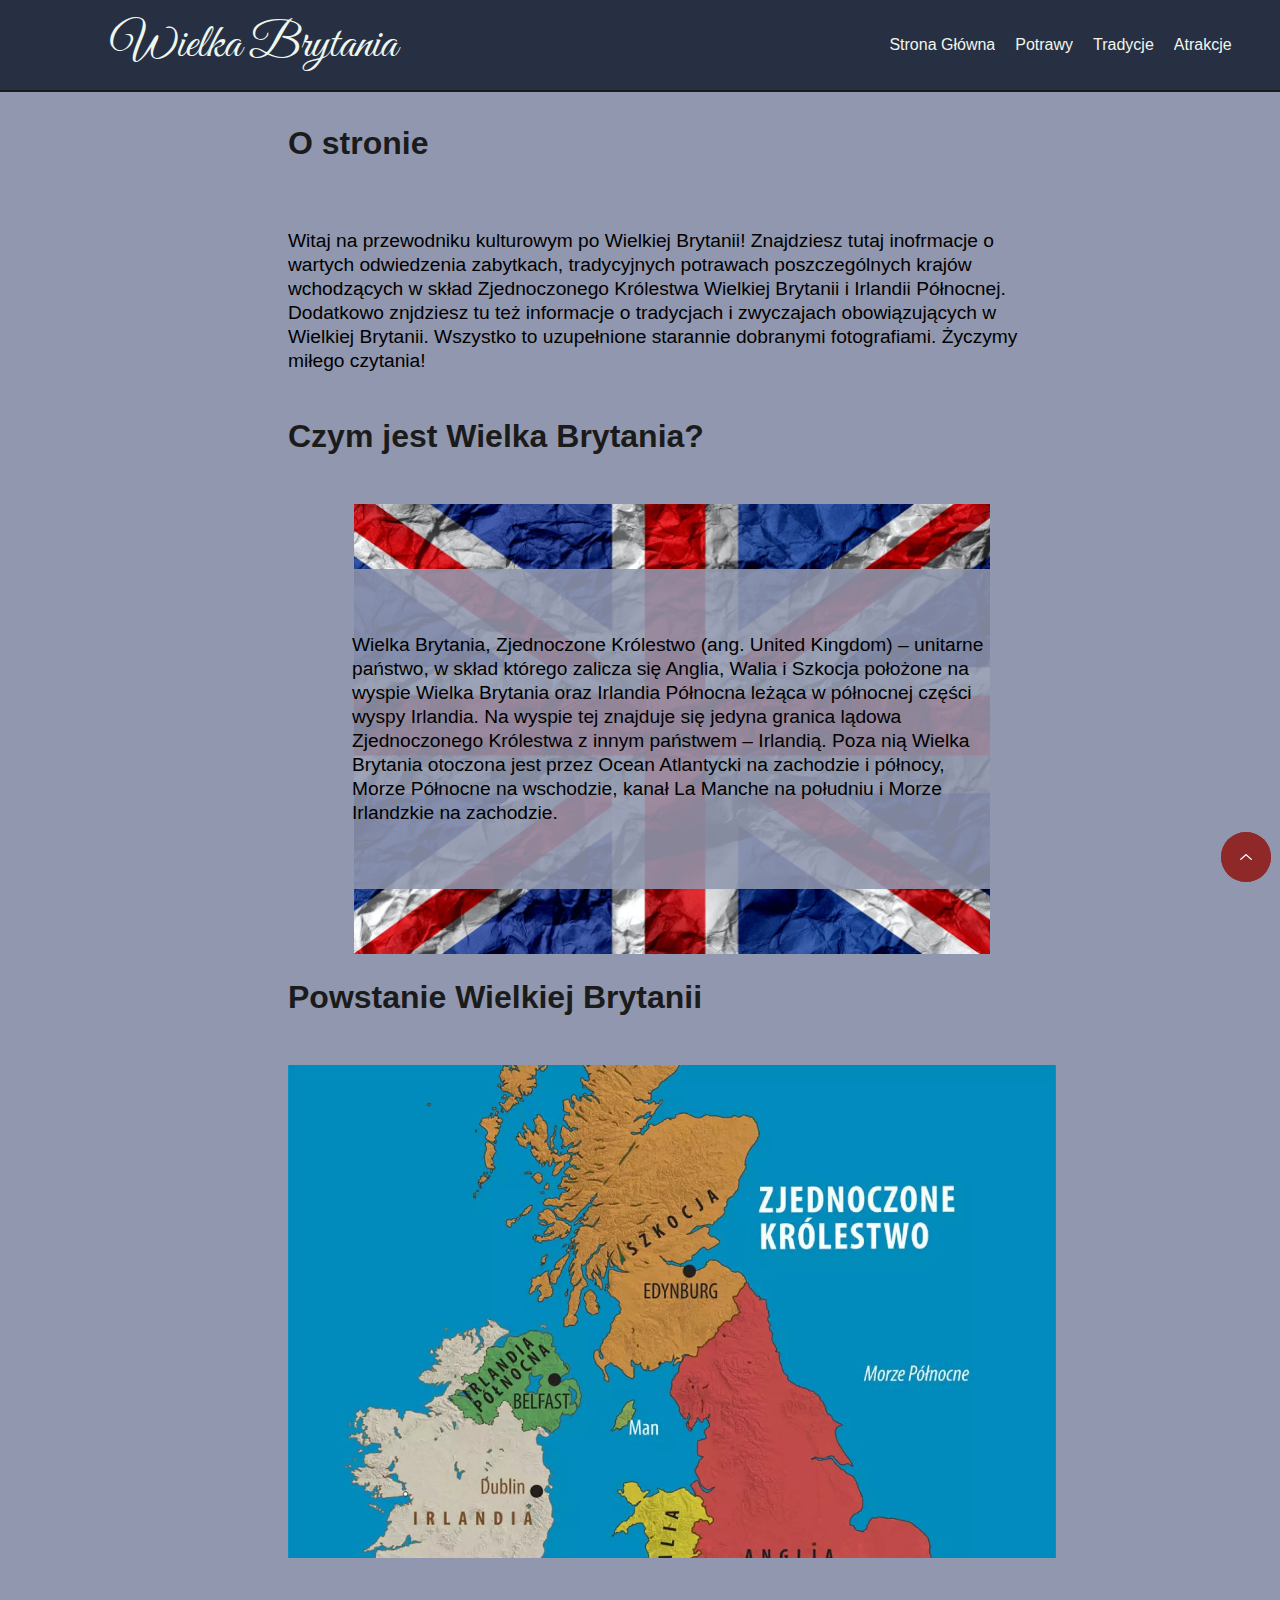
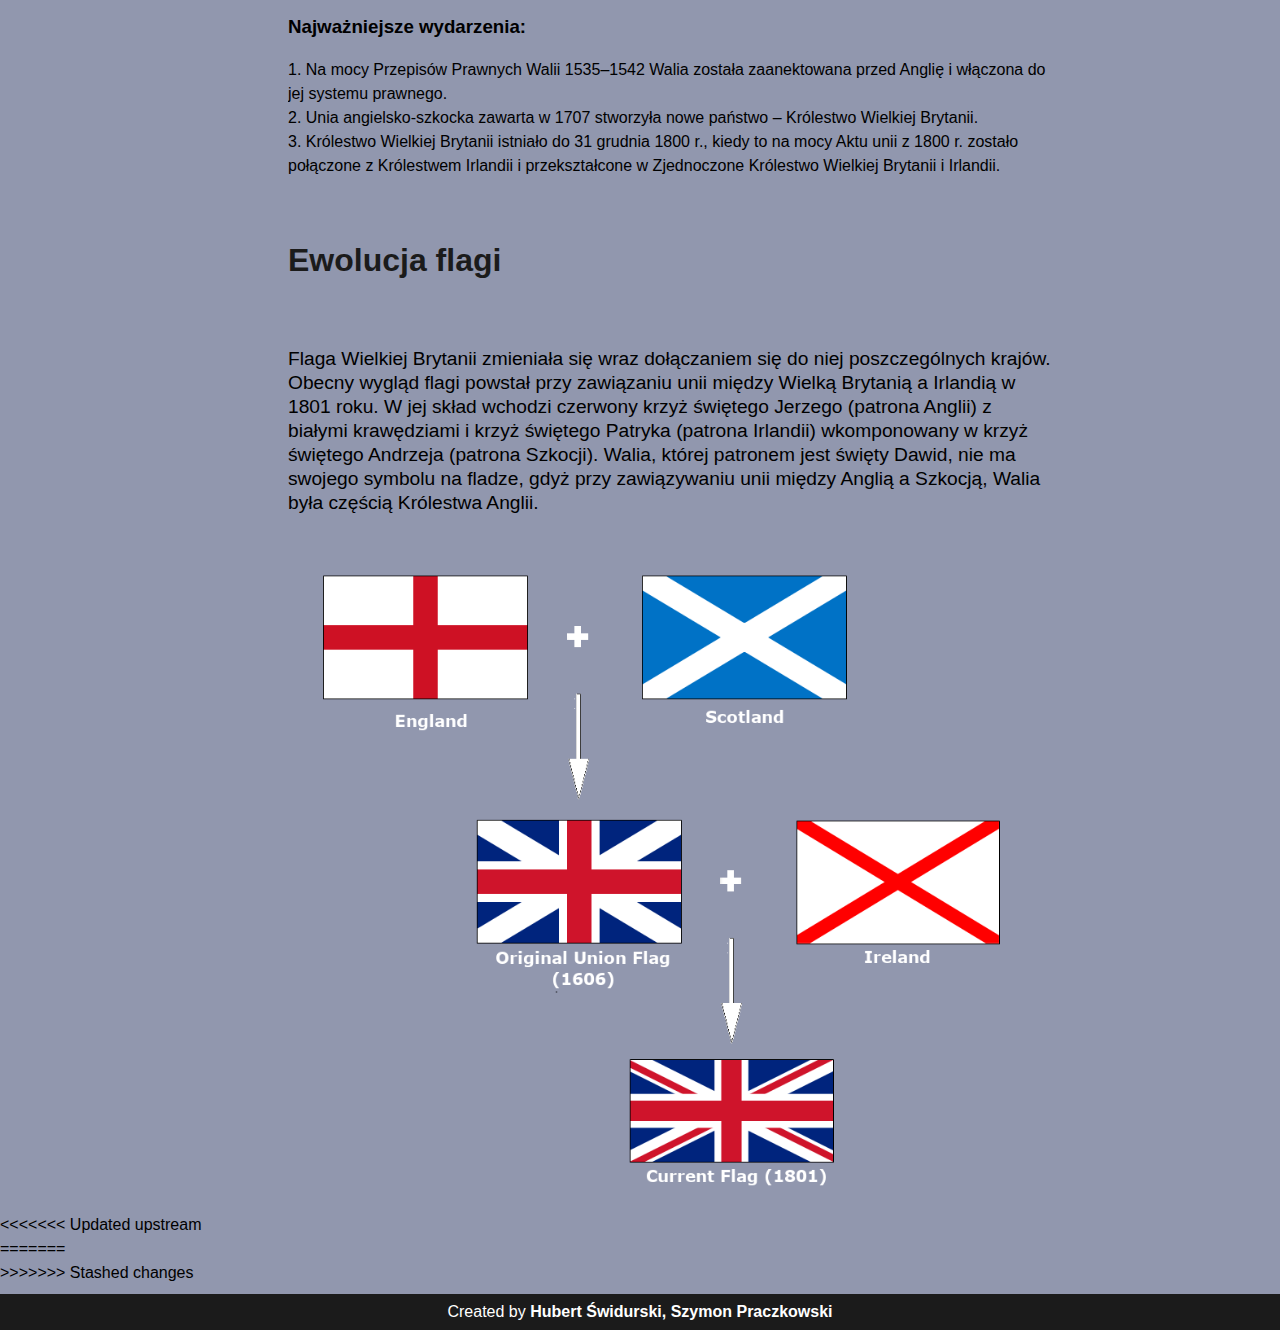
<file: index.html>
<!DOCTYPE html>
<html lang="pl">
<head>
    <meta charset="UTF-8">
    <meta name="viewport" content="width=device-width, initial-scale=1.0">
    <link rel="stylesheet" href="styles.css">
    <title>Przewodnik kulturowy</title>
    <style>
        article{
            width: 60%;
            display: flex;
            flex-direction: column;
            overflow:hidden;
        }
        article picture{
            align-self: center;
            display:flex;
            align-items: center;
            width:100%;
        }
        p{
            font-size: 1.2em;
        }
    </style>
</head>
<body>
    <!--nawigacja strony:-->
    <div id="nav-bar">
        <a id="logo" class="nav-button" href="#">Wielka Brytania</a>
        <nav id="links">
            <a class="nav-button" href="index.html" onmouseover="" onmouseleave="">Strona Główna</a>
            <a class="nav-button" href="potrawy.html">Potrawy</a>
            <a class="nav-button" href="tradycje.html">Tradycje</a>
            <a class="nav-button" href="zabytki.html">Atrakcje</a>
        </nav>
    </div>
    <main style="margin-top: 11vh; line-height: 1.5em;">
        <section id="o_stronie">
            <article>
                <h2>
                    O stronie
                </h2>
                <p>Witaj na przewodniku kulturowym po Wielkiej Brytanii! Znajdziesz tutaj inofrmacje o wartych odwiedzenia zabytkach, tradycyjnych potrawach poszczególnych krajów wchodzących w skład Zjednoczonego Królestwa Wielkiej Brytanii i Irlandii Północnej. Dodatkowo znjdziesz tu też informacje o tradycjach i zwyczajach obowiązujących w Wielkiej Brytanii.
                    Wszystko to uzupełnione starannie dobranymi fotografiami. Życzymy miłego czytania!</p>
            </article>
        </section>
        <section id="WB">
            <article>
                <h2>
                    Czym jest Wielka Brytania?
                </h2>
                <div id="GB-cont">
                    <p id="what-is-gb">Wielka Brytania, Zjednoczone Królestwo (ang. United Kingdom) – unitarne państwo, w skład którego zalicza się Anglia, Walia i Szkocja położone na wyspie Wielka Brytania oraz Irlandia Północna leżąca w północnej części wyspy Irlandia. Na wyspie tej znajduje się jedyna granica lądowa Zjednoczonego Królestwa z innym państwem – Irlandią. Poza nią Wielka Brytania otoczona jest przez Ocean Atlantycki na zachodzie i północy, Morze Północne na wschodzie, kanał La Manche na południu i Morze Irlandzkie na zachodzie.</p>
                </div>
                
            </article>
            <article>
                <h2>Powstanie Wielkiej Brytanii</h2>
                <picture id="map-evolution">
                    <img src="media/img/historia/map-evolution.webp" alt="mapa wielkiej brytanii - kraje">
                </picture>
                <p>
                    <h3>Najważniejsze wydarzenia:</h3>
                    <div>
                        1. Na mocy Przepisów Prawnych Walii 1535–1542 Walia została zaanektowana przed Anglię i włączona do jej systemu prawnego.</br>
                        2. Unia angielsko-szkocka zawarta w 1707 stworzyła nowe państwo – Królestwo Wielkiej Brytanii.</br>
                        3. Królestwo Wielkiej Brytanii istniało do 31 grudnia 1800 r., kiedy to na mocy Aktu unii z 1800 r. zostało połączone z Królestwem Irlandii i przekształcone w Zjednoczone Królestwo Wielkiej Brytanii i Irlandii.</br>
                    </div>
                </p>
            </article>
            <article>
                <h2>
                    Ewolucja flagi
                </h2>
                <p>Flaga Wielkiej Brytanii zmieniała się wraz dołączaniem się do niej poszczególnych krajów. Obecny wygląd flagi powstał przy zawiązaniu unii między Wielką Brytanią a Irlandią w 1801 roku. W jej skład wchodzi czerwony krzyż świętego Jerzego (patrona Anglii) z białymi krawędziami i krzyż świętego Patryka (patrona Irlandii) wkomponowany w krzyż świętego Andrzeja (patrona Szkocji). Walia, której patronem jest święty Dawid, nie ma swojego symbolu na fladze, gdyż przy zawiązywaniu unii między Anglią a Szkocją, Walia była częścią Królestwa Anglii.</p>
                <picture style="margin: 0 auto;">
                    <img src="media/img/other/Flags_of_the_Union_Jack.png" style="max-width:100%;" alt="ewolucja flagi Wielkiej Brytanii">
                </picture>
            </article>
        </section>
<<<<<<< Updated upstream
        <a id="topper" href="#"><img src="media/icons/line-angle-up.svg"></a>
=======
        <a id="topper" href="#"><img src='media/icons/line-angle-up.svg'></a>
>>>>>>> Stashed changes
    </main>
    <footer>Created by <b>Hubert Świdurski, Szymon Praczkowski</b></footer>
</body>
</html>
</file>
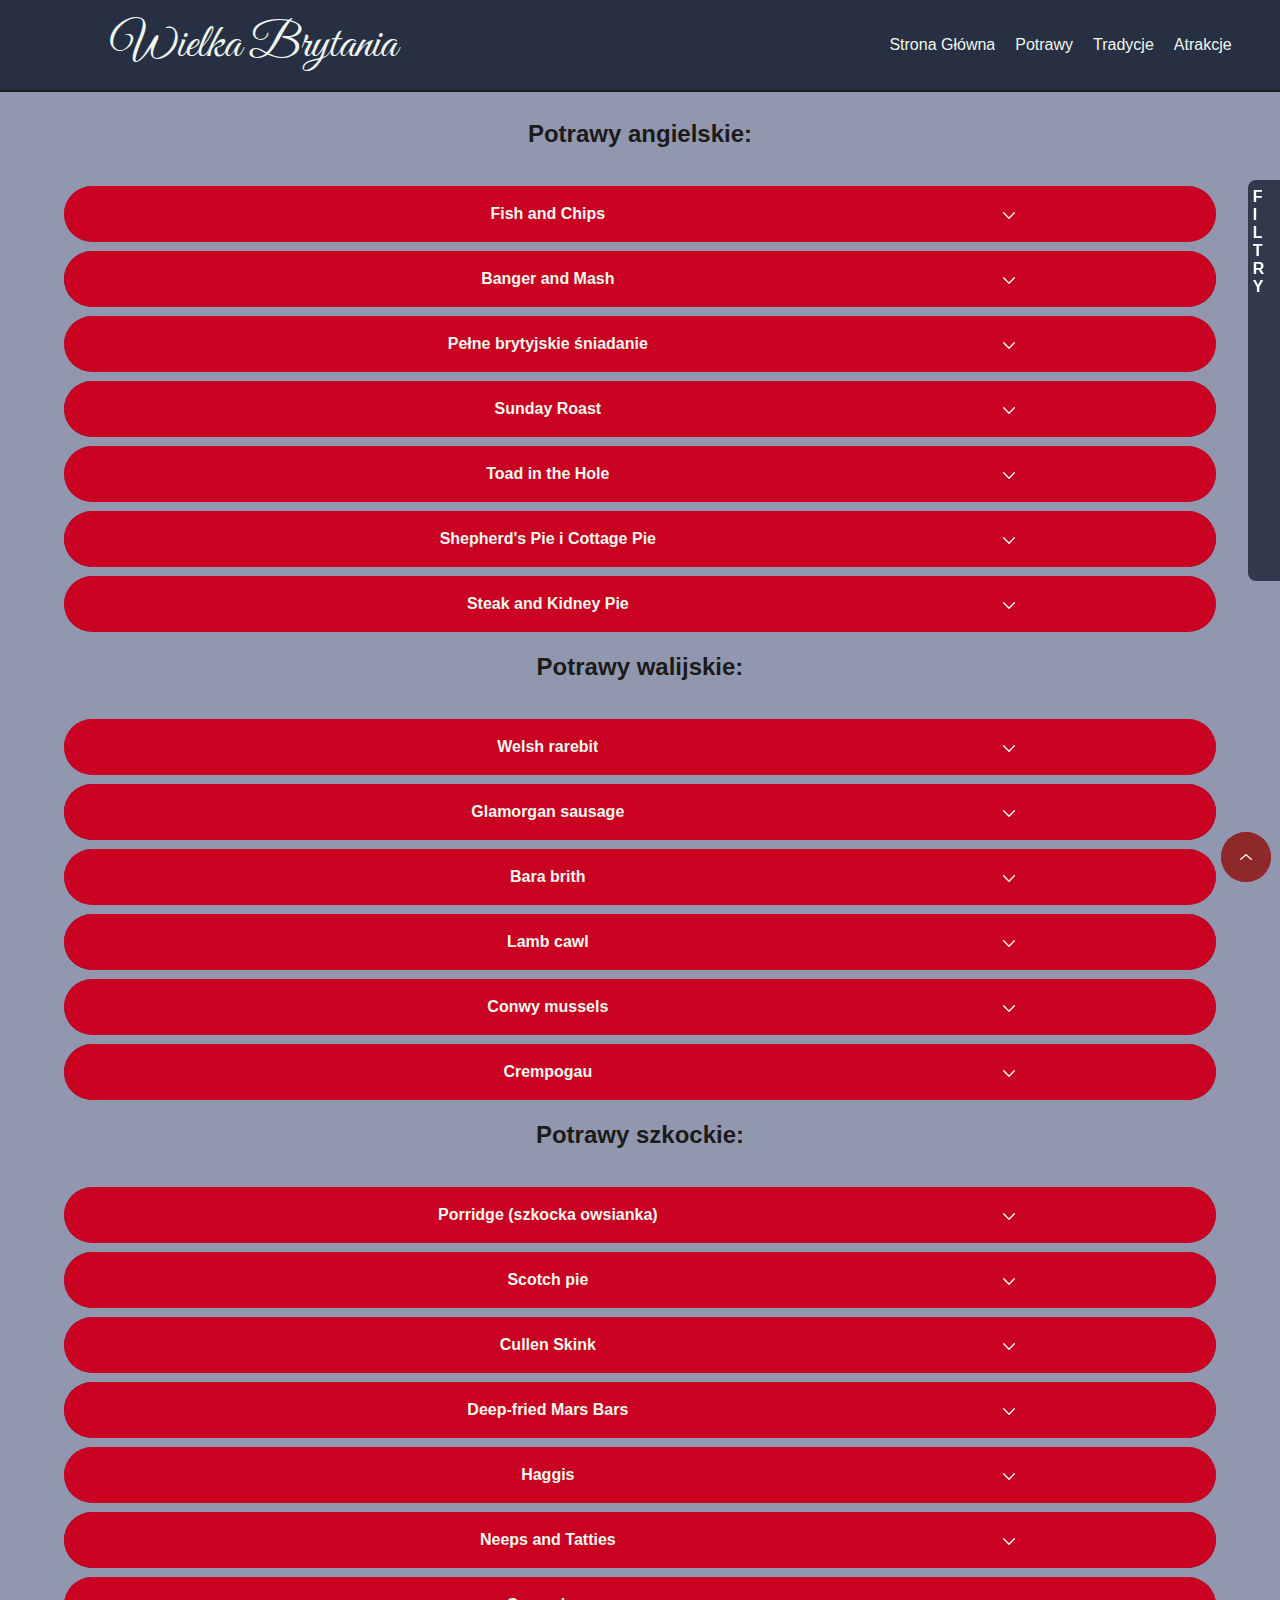
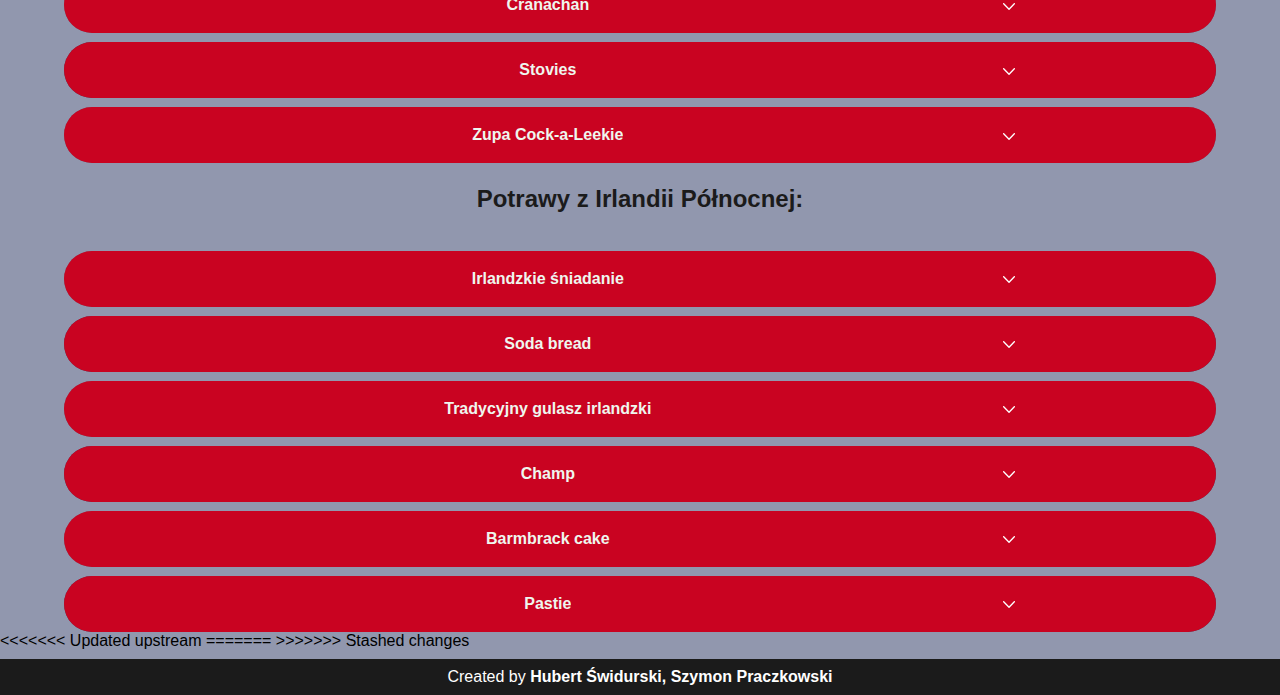
<file: potrawy.html>
<!DOCTYPE html>
<html lang="pl">
<head>
    <meta charset="UTF-8">
    <meta name="viewport" content="width=device-width, initial-scale=1.0">
    <link rel="stylesheet" href="styles.css">
    <title>Potrawy</title>
</head>
<body id="start">
    <!--nawigacja strony:-->
    <div id="nav-bar" style="z-index: 100;">
        <a id="logo" class="nav-button" href="index.html">Wielka Brytania</a>
        <nav id="links">
            <a class="nav-button" href="index.html" onmouseover="" onmouseleave="">Strona Główna</a>
            <a class="nav-button" href="potrawy.html">Potrawy</a>
            <a class="nav-button" href="tradycje.html">Tradycje</a>
            <a class="nav-button" href="zabytki.html">Atrakcje</a>
        </nav>
    </div>
    <!--wybór kraju:-->
    <div id="Filtry">
        <div class="napis">F<br>I<br>L<br>T<br>R<br>Y<br></div>
        <div class="checkcholder">
            <div><input type="checkbox" name="sel-countries" id="check-anglia" checked onchange="filtrPotrawy()">Anglia</div>
            <div><input type="checkbox" name="sel-countries" id="check-walia" checked onchange="filtrPotrawy()">Walia</div>
            <div><input type="checkbox" name="sel-countries" id="check-szkocja" checked onchange="filtrPotrawy()">Szkocja</div>
            <div><input type="checkbox" name="sel-countries" id="check-irlandia" checked onchange="filtrPotrawy()">Irlandia</div>
            <br>
            <div><input type="checkbox" name="sel-pora" id="check-sniadanie" checked onchange="filtrPotrawy()">śniadanie</div>
            <div><input type="checkbox" name="sel-pora" id="check-przystawka" checked onchange="filtrPotrawy()">przystawka</div>
            <div><input type="checkbox" name="sel-pora" id="check-obiad" checked onchange="filtrPotrawy()">obiad</div>
            <div><input type="checkbox" name="sel-pora" id="check-deser" checked onchange="filtrPotrawy()">deser</div>
            <div><input type="checkbox" name="sel-pora" id="check-kolacja" checked onchange="filtrPotrawy()">kolacja</div>
        </div>
    </div>
    <main style="width: 90%; padding: 0% 5% 0% 5%; margin-top:11vh;">
        <!--anglia-->
        <section id="sec-anglia" class="country-content">
            <h1>Potrawy angielskie:</h1>
            <div class="container1 zwiniety obiad">
                <div class="cont-header cont-header-potrawy"><h2>Fish and Chips</h2><button type="button" onclick="togglepotrawe(this)"><img src="media/icons/line-angle-down.svg"></button></div>
                <div class="cont-rest content-zwiniety"><article>
                    Znana wszystkim ryba z frytkami, potrawa popularna zwłaszcza w regionach nadbrzeżnych, ale znana i kochana w całej Anglii. W Anglii całość jest skrapiana octem słodowym i dodawana jest szczypta soli. Popularność zyskała w połowie XIX wieku przez spadek ceny ryb spowodowany rozwojem rybołóstwa i transportu kolejowego na wyspach brytyjskich. Tradycyjnie fish and chips podawane jest na wynos, oryginalnie zawijane w gazetę. <br><br>Ciekawostka: w slangu, określenie "the chippie" oznacza bar lub sklep podający właśnie fish and chips.
                </article>
                <picture>
                    <img src="media/img/potrawy/fish_and_chips.jpg" alt="fish and chips na talerzu">
                </picture></div>
            </div>
            <div class="container2 zwiniety sniadanie obiad">
                <div class="cont-header cont-header-potrawy"><h2>Banger and Mash</h2><button type="button" onclick="togglepotrawe(this)"><img src="media/icons/line-angle-down.svg"></button></div>
                <div class="cont-rest content-zwiniety"><article>
                    Kiełbasa (bangers) z tłuczonymi ziemniakami (mash), często w połączeniu z grochem i sosem gravy. Kiełbasa może być wieprzowam, wołowa lub jagnięca. Bardzo popularne danie w całym kraju, najczęściej serwowane w pubach. Danie to, nawet gdy przyrządzone w domu, jest przykładem typowego "pub grub", czyli prostego dania, które można przyrządzić szybko i w dużych ilościach.
                </article>
                <picture>
                    <img src="media/img/potrawy/banger_and_mash.jpg" alt="Banger and Mash">
                </picture></div>
            </div>
           <div class="container1 zwiniety sniadanie">
            <div class="cont-header cont-header-potrawy"><h2>Pełne brytyjskie śniadanie</h2><button type="button" onclick="togglepotrawe(this)"><img src="media/icons/line-angle-down.svg"></button></div>
            <div class="cont-rest content-zwiniety"><article>
                    Pakiet śniadaniowy składający się z bekonu, kiełbas, jajek, tostów, grochu, grzybów, pomidorów i placków ziemniaczanych. Potocznie nazywany "full English", ma też swoje odpowiedniki w Irlandii, Szkocji, Walii, Kornwalii i Irlandii Północnej. W zależnośći od regionu może się różnić pojedyńczymi składnikami, np. brakiem grzybów lub dodatkiem owsianki. Znaleźć odmiany tego dania można też w Stanach Zjednoczonych, gdzie dodawane są zmażone ziemniaki bądź frytki, oraz w Hong Kongu, gdzie w zaleźności od lokalu można znaleźć różne połączenia brytyjskich i amerykańskich odmian.
                </article>
                <picture>
                    <img src="media/img/potrawy/Full_english.jpg" alt="Pełne brytyjskie śniadanie">
                </picture></div>
            </div>
            <div class="container2 zwiniety obiad">
                <div class="cont-header cont-header-potrawy"><h2>Sunday Roast</h2><button type="button" onclick="togglepotrawe(this)"><img src="media/icons/line-angle-down.svg"></button></div>
                <div class="cont-rest content-zwiniety"><article>
                    Danie obiadowe składające się z pieczonego mięsa (wołowina, drób, jagnięcina lub wieprzowina), pieczonych ziemniaków, puddingu Yorkshire, nadzienia, warzyw ( zazwyczaj z dowolnego połączenia brukselki, grochu, marchwi, brokułów oraz kalafiora) i sosu gravy. Danie to można znaleźć w każdym anglojęzycznym kraju, z małymi różnicami w składnikach, np. w Afryce połódniowej składa się ze smażonego mięsa, smażonych ziemniaków, placka dyniowego, puddingu Yorkshhire i warzyw, w skład których może wejść ser kalafiorowo-brokułowy, szpinak w śmietanie, pieczona dynia piżmowa lub puree z owej dynii, zielona fasola, marchewki, groch, świeża kukurydza, buraki i słowdkie ziemniaki, często też pudding jest zamieniany na ryż w sosie gravy.
                </article>
                <picture>
                    <img src="media/img/potrawy/sunday_roast.jpg" alt="Sunday Roast">
                </picture></div>
            </div>
            <div class="container1 zwiniety obiad kolacja">
                <div class="cont-header cont-header-potrawy"><h2>Toad in the Hole</h2><button type="button" onclick="togglepotrawe(this)"><img src="media/icons/line-angle-down.svg"></button></div>
                <div class="cont-rest content-zwiniety"><article>
                    Danie składające się z kiełbasy w cieście z puddingu Yorkshire połączonych z sosem gravy i warzywami. Mimo zawarcia w nazwie, danie nigdy nie było przyrządzanie z żaby. Historycznie, danie mogło być też przyrządzone z rumsztyku lub nerki jagnięcej.
                </article>
                <picture>
                    <img src="media/img/potrawy/Toad_In_The_Hole.png" alt="Toad in the Hole">
                </picture></div>
            </div>
            <div class="container2 zwiniety obiad deser">
                <div class="cont-header cont-header-potrawy"><h2>Shepherd's Pie i Cottage Pie</h2><button type="button" onclick="togglepotrawe(this)"><img src="media/icons/line-angle-down.svg"></button></div>
                <div class="cont-rest content-zwiniety"><article>
                    Bardzo podobne do siebie ciasta z jedną różnicą w postaci używanego mięsa: pierwsze używa jagnięciny, a drugie - wołowiny. Jednakże oba ciasta robi się z mielonego mięsa, warzyw (marchwi, pomidorów i cebuli) oraz puree z ziemniaków umieszczonych nad mięsnym wypełnieniem. Oba ciasta występują w różnych połączeniach składników w zależności od regionu i państwa, w którym je przyrządzono, prykładowo w Brazylii ziemniaki są zastąpione puree z manioka, a samo danie często zawiera też ser i mięso z kurczaka, dodatkowo czasami zamiast wołu używa się dorsza.
                </article>
                <picture>
                    <img src="media/img/potrawy/shepherds_pie.jpg" alt="Shepherd's Pie i Cottage Pie">
                </picture></div>
            </div>
            <div class="container1 zwiniety obiad deser">
                <div class="cont-header cont-header-potrawy"><h2>Steak and Kidney Pie</h2><button type="button" onclick="togglepotrawe(this)"><img src="media/icons/line-angle-down.svg"></button></div>
                <div class="cont-rest content-zwiniety"><article>
                    Wołowina, nerki, smażona cebula i sos gravy zawinięte w ciasto podane najczęściej z warzywami. Taka kombinacja daje nam ciasto będące czołowym przedstawicielem kuchnii brytyjskiej. W slangu na ciasto często używa się dziwacznych rymów do jego nazwy, np. Kate and Sidney pie, snake and kiddy pie, czy snake and pygmy pie.
                </article>
                <picture>
                    <img src="media/img/potrawy/steak_and_kidney_pie.jpg" alt="Steak and Kidney Pie">
                </picture></div>
            </div>
        </section>
        <!--walia-->
        <section id="sec-walia" class="country-content">
            <h1>Potrawy walijskie:</h1>
            <div class="container1 zwiniety sniadanie kolacja">
                <div class="cont-header cont-header-potrawy"><h2>Welsh rarebit</h2><button type="button" onclick="togglepotrawe(this)"><img src="media/icons/line-angle-down.svg"></button></div>
                <div class="cont-rest content-zwiniety"><article>
                    Danie brzmiące najprościej na świecie, gdyż jest to ser na toście. Jednakże kucharze z całego świata nie są zgodni co do sposobu przyrządzania, więc przepis jest dość ogólny. Najbardziej purystycznym podejściem jest użycie dojrzałego sera cheddar. Inne przepisy robią sos z połączenia sera, piwa ale i musztardy z dodatkiem papryki, jeszcze inne dodają wino lub sos Worcestershire. Sos można też zrobić poprzez zmieszanie seru i musztardy w sosie béchamel.
                </article>
                <picture>
                    <img src="media/img/potrawy/welsh_rarebit.jpg" alt="Welsh rarebit">
                </picture></div>
            </div>
            <div class="container2 zwiniety sniadanie obiad">
                <div class="cont-header cont-header-potrawy"><h2>Glamorgan sausage</h2><button type="button" onclick="togglepotrawe(this)"><img src="media/icons/line-angle-down.svg"></button></div>
                <div class="cont-rest content-zwiniety"><article> 
                    "kiełbasa serowa", stworzona jako wegetarianśka alternatywa do "bangerów" - ser Glamorgan zawinięty na kształt kiełbasy z nadzieniem w postaci pora, musztardy, przypraw i ziół oraz okruchów chleba. Na dzień dzisiejszy używa się sera Caerphilly, jako że ser Glamorgan nie jest już tworzony, a Caerphilly jest bezpośrednim potomkiem oryginalnego sera, posiadając bardzo podobny smak i konsystencję. Wiele przepisów też wymienia pora na cebulę i dodaje np. musztardę.
                </article>
                <picture>
                    <img src="media/img/potrawy/glamorgan_sausages.jpg" alt="Glamorgan sausage">
                </picture></div>
            </div>
            <div class="container1 zwiniety deser">
                <div class="cont-header cont-header-potrawy"><h2>Bara brith</h2><button type="button" onclick="togglepotrawe(this)"><img src="media/icons/line-angle-down.svg"></button></div>
                <div class="cont-rest content-zwiniety"><article>
                    Tradycyjne ciasto owocowe z dodatkiem zimnej herbaty. Samo ciasto jest odmianą brytyjskiego chleba cherbacianego, który jest, tak samo jak odmiana walijska, ciastem owocowym zrobionym z herbatą. Samo ciasto jest standardowym połączeniem mąki, drożdzy, masła i jajka. Do tego dodaje się miks różnych wysuszonych owoców (np. rodzynki). Niektóre przepisy sugerują by owoce wcześniej moczyć w herbacie. Bara birth jest tradycyjnie serwowany w tzw. "tea time" razem z herbatą.
                </article>
                <picture>
                    <img src="media/img/potrawy/bara_brith.jpg" alt="Bara brith">
                </picture></div>
            </div>
            <div class="container2 zwiniety obiad">
                <div class="cont-header cont-header-potrawy"><h2>Lamb cawl</h2> <button type="button" onclick="togglepotrawe(this)"><img src="media/icons/line-angle-down.svg"></button></div>
                <div class="cont-rest content-zwiniety"><article>
                   Wywar z wolno gotowanej jagnięciny z porem, możliwe są dodatki według własnego uznania. Sama nazwa cawl na dzień dzisiejszy oznacza zarówno zupę jak i rosół i jest uznawany za tradycyjne danie w Walii. Potrawa często jest serwowana wraz z chlebem i serem, wszystko serwowane na oddzielnych talerzach. Tradycyjnie, danie musi być przyrządzone w żelaznym kociołku nad otwartym ogniem i sporzyte przy użyciu drewnianych łyżek.
                </article>
                <picture>
                    <img src="media/img/potrawy/lamb_cawl.jpeg" alt="Lamb cawl">
                </picture></div>
            </div>
            <div class="container1 zwiniety obiad kolacja deser">
                <div class="cont-header cont-header-potrawy"><h2>Conwy mussels</h2><button type="button" onclick="togglepotrawe(this)"><img src="media/icons/line-angle-down.svg"></button></div>
                <div class="cont-rest content-zwiniety"><article>
                    Bardziej ogólny zbiór dań z małży wyłowionych w wiosce rybackiej Conwy. Usytuowanie terenów, na których znajdują się małże daje im dodatkowy smak, który zapewnia popularność wśród koneserów owoców morza. Same małże nie są hodowane i rosną naturalnie, a ich połów odbywa się w tradycyjny, ręczny sposób w sezonie łowienia małży, trającym od 1 września do 30 kwietnia.
                </article>
                <picture>
                    <img src="media/img/potrawy/conwy_mussels.jpg" alt="Conwy mussels">
                </picture></div>
            </div>
            <div class="container2 zwiniety deser">
                <div class="cont-header cont-header-potrawy"><h2>Crempogau</h2><button type="button" onclick="togglepotrawe(this)"><img src="media/icons/line-angle-down.svg"></button></div>
                <div class="cont-rest content-zwiniety">
                    <article>
                        Tradycyjne walijskie placki, serwowane ciepłe, ułorzone w grupą stertę pokrytą masłem i czasem miodem. Składają się mąki, maślanki, jajek, octu winnego i solonego masła. Tradycyjnie są serwowane na uroczystościach, jak np. urodziny. Ciekawostka: liczba mnoga od crempog to crempogau.
                    </article>
                <picture>
                    <img src="media/img/potrawy/crempog.jpg" alt="crempog">
                </picture></div>
            </div>
        </section>
        <!--szkocja-->
        <section id="sec-szkocja" class="country-content">
            <h1>Potrawy szkockie:</h1>
            <div class="container1 zwiniety sniadanie">
                <div class="cont-header cont-header-potrawy"><h2>Porridge (szkocka owsianka)</h2><button type="button" onclick="togglepotrawe(this)"><img src="media/icons/line-angle-down.svg"></button></div>
                <div class="cont-rest content-zwiniety"><article>
                    Gęsta szkocka owsianka jest ciepłym, łatwym do przyrządzenia, pożywnym i zapychającym śniadaniem.Owsianka najlepiej smakuje podana z mlekiem - chłodzi i rozrzedza. Sposób podawania owsianki zależy od indywidualnej wyobraźni i preferencji. Można ją podawać na słono lub słodko z owocami, warzywami, przyprawami, mięsem, miodem, lub zjeść bez dodatków.
                </article>
                <picture>
                    <img src="media/img/potrawy/scotch_porridge.png" alt="zdjęcie szkodzkiej owsianki">
                </picture></div>
            </div>
            <div class="container2 zwiniety obiad deser">
                <div class="cont-header cont-header-potrawy"><h2>Scotch pie</h2><button type="button" onclick="togglepotrawe(this)"><img src="media/icons/line-angle-down.svg"></button></div>
                <div class="cont-rest content-zwiniety"><article>
                    Podwójnie zapiekane ciasto mięsne, najczęściej z mieloną baraniną. Samo ciasto często jest serwowane na meczach piłki nożnej, przez co potocznie też jest określane jako football pie. W Szkocji na te ciasta po prostu mówi się "pie". Od roku 1999 odbywają się coroczne mistrzostwa w robieniu Scotch pie.
                </article>
                <picture>
                    <img src="media/img/potrawy/Scotch_pie.jpg" alt="zdjęcie Scotch pie na talerzu">
                </picture></div>
            </div>
            <div class="container1 zwiniety obiad">
                <div class="cont-header cont-header-potrawy"><h2>Cullen Skink</h2><button type="button" onclick="togglepotrawe(this)"><img src="media/icons/line-angle-down.svg"></button></div>
                <div class="cont-rest content-zwiniety"><article>
                    Zupa rybna robiona z wędzonego plamiaka (ryba), śmietanki, ziemniaków, i cebuli, serwowana często z dodatkiem chleba tostowego. Istnieje kilka regionalnych wariantów, gdzie wodę zastępuje się mlekiem bądź płynną śmietaną, ale tradycyjnie, autentyczny Cullen skink przyrządza się z finnan haddie, czyli plamiaka wędzonego na zimno metodą z północno-wschodniej Szkocji z użyciem świeżego drewna i torfu do produkcji dymu.
                </article>
                <picture>
                    <img src="media/img/potrawy/cullen_skink.jpg" alt="zupa - Cullen Skink">
                </picture></div>
            </div>
            <div class="container2 zwiniety deser">
                <div class="cont-header cont-header-potrawy"><h2>Deep-fried Mars Bars</h2><button type="button" onclick="togglepotrawe(this)"><img src="media/icons/line-angle-down.svg"></button></div>
                <div class="cont-rest content-zwiniety"><article>
                    Przekąska stworzona z batonika Mars ubitego wraz z miksem mąki jajek i mleka, potem usmożone na głębokim oleju. Wygląda niezbyt apetycznie, ale połądzenie jest całkiem smaczne, choć spożywanie dużych ilośći nie jest zalecane, z powodu kalorii zawartych w daniu.
                </article>
                <picture>
                    <img src="media/img/potrawy/mars_bar.jpg" alt="zdjęcie batona Mars">
                </picture></div>
            </div>
            <div class="container1 zwiniety obiad">
                <div class="cont-header cont-header-potrawy"><h2>Haggis</h2><button type="button" onclick="togglepotrawe(this)"><img src="media/icons/line-angle-down.svg"></button></div>
                <div class="cont-rest content-zwiniety"><article>
                    Specjał szkockiej kuchni narodowej. Połączenie podrobów owcy z cebulą, owsianką, sadłem, suszonymi ziołami i innymi przyprawami, wszystko włożone w żołądek owcy i uduszone w nim. Najwyżej cenione Haggis są przyrządzane przez najstarszych przedstawicieli poszczególnych szkockich klanów, gdzie smak i aromat nadają zioła, których gatunki i proporcje są pilnie strzeżonymi tajemnicami. Jednakże można tej to tradycyjne danie kupić w supermarketach.
                </article>
                <picture>
                    <img src="media/img/potrawy/haggis.jpg" alt="Haggis na stole">
                </picture></div>
            </div>
            <div class="container2 zwiniety przystawka">
                <div class="cont-header cont-header-potrawy"><h2>Neeps and Tatties</h2><button type="button" onclick="togglepotrawe(this)"><img src="media/icons/line-angle-down.svg"></button></div>
                <div class="cont-rest content-zwiniety"><article>
                    Warzywa korzeniowe ugotowane i ubite w dwie przystawki. Serwowane wraz z Haggisem tworzą całe danie o nazwie "Burns supper". 
                </article>
                <picture>
                    <img src="media/img/potrawy/neep_tatties.png" alt="Neeps and Tattie na talerzu">
                </picture></div>
            </div>
            <div class="container1 zwiniety deser">
                <div class="cont-header cont-header-potrawy"><h2>Cranachan</h2><button type="button" onclick="togglepotrawe(this)"><img src="media/icons/line-angle-down.svg"></button></div>
                <div class="cont-rest content-zwiniety"><article>
                    Tradycyjny szkocki deser z bitej śmietany, szkockiej whiskey, miodu, owsianki i świerzych malin. Oryginalnie był serwowany żeby uczcić zbiory, najczęściej bo zbiorze malin w czerwcu. Deser ten jest tak popularny, że został nazwany "niekwestionowanym królem szkockich deserów".
                </article>
                <picture>
                    <img src="media/img/potrawy/cranachan.jpg" alt="Cranachan w szklance">
                </picture></div>
            </div>
            <div class="container2 zwiniety przystawka">
                <div class="cont-header cont-header-potrawy"><h2>Stovies</h2><button type="button" onclick="togglepotrawe(this)"><img src="media/icons/line-angle-down.svg"></button></div>
                <div class="cont-rest content-zwiniety"><article>
                    Szkockie danie oparte na ziemniakach. Przepisy różnią się w zależności znacznie, ale niezmiannymi składnikami są ziemniaki, tłuszcz, zazwyczaj cebule i często kawałki mięsa. W różnych wersjach dodaję się także inne warzywa. Przyrządzenie potrawy wymaga wolnego gotowania ziemniaków z tłószczem w zamkniętym garnku, czasami z małymi ilościami wodu lub innego płynu, np. mleka. Stovies często jest serwowane wraz z zimnym mięsem lub plackami z mąki owsianej.
                </article>
                <picture>
                    <img src="media/img/potrawy/stovies.png" alt="Stovies">
                </picture></div>
            </div>
            <div class="container1 zwiniety obiad">
                <div class="cont-header cont-header-potrawy"><h2>Zupa Cock-a-Leekie</h2><button type="button" onclick="togglepotrawe(this)"><img src="media/icons/line-angle-down.svg"></button></div>
                <div class="cont-rest content-zwiniety"><article>
                    Zupa z przyprawionego pieprzem wywaru z kury i porów, czasem suszonych śliwek. Może być zagęszczona przez dodanie ryżu bądź jęczmienia. Mimo statusu "Szkockiej zupy narodowej", przepis prawdopodobnie wywodzi się z francuskiej zupy z kurczaka i cebuli, natomiast gdy dotarła do Szkocji, cebulę zamieniono na pora.
                </article>
                <picture>
                    <img src="media/img/potrawy/cock.jpg" alt="Zupa Cock-a-Leekie">
                </picture></div>
            </div>
        </section>
        <!--irlandia-->
        <section id="sec-irlandia" class="country-content">      
            <h1>Potrawy z Irlandii Północnej:</h1>
            <div class="container1 zwiniety sniadanie">
                <div class="cont-header cont-header-potrawy"><h2>Irlandzkie śniadanie</h2><button type="button" onclick="togglepotrawe(this)"><img src="media/icons/line-angle-down.svg"></button></div>
                <div class="cont-rest content-zwiniety"><article>
                    Pakiet śniadaniowy wywodzący się z Anglii, przystosowany do kultury Irlandii Północnej, choć niezbyt różniący się od oryginału. W skład wchodzą kiełbasa, bekon, czarny pudding, jajka, placki ziemniaczane, grzyby i fasola. Inną nazwą nadaną przez mieszkańców jest "Ulster Fry".
                </article>
                <picture>
                    <img src="media/img/potrawy/ulster.jpg" alt="Ulster Fry">
                </picture></div>
            </div>
            <div class="container2 zwiniety sniadanie kolacja">
                <div class="cont-header cont-header-potrawy"><h2>Soda bread</h2><button type="button" onclick="togglepotrawe(this)"><img src="media/icons/line-angle-down.svg"></button></div>
                <div class="cont-rest content-zwiniety"><article>
                    Chleb, gdzie drożdże zastąpiono proszkiem do pieczenia. Przy pieczeniu najczęściej wykorzystuje się mąkę gruboziarnistą białą, pełnoziarnistą, bądź połączenie obu, w zależności od przepisu. Maślanka lub kwaśne mleko są tradycyjnie używane jako płynny składnik, ze względu na reakcję z proszkiem do pieczenia.
                </article>
                <picture>
                    <img src="media/img/potrawy/soda_bread.png" alt="zdjęcie Soda bread">
                </picture></div>
            </div>
            <div class="container1 zwiniety obiad">
                <div class="cont-header cont-header-potrawy"><h2>Tradycyjny gulasz irlandzki</h2><button type="button" onclick="togglepotrawe(this)"><img src="media/icons/line-angle-down.svg"></button></div>
                <div class="cont-rest content-zwiniety"><article>
                    Zrobiony poprzez dodanie wołowiny lub jagnięciny i różnych warzyw korzeniowych, jak marchew czy ziemniaki, uduszonych razem w bulion. Sam przepis, jak to bywa z tradycyjnymi przepisami ludowymi, różni się w zależności od miajsca. Gulasz ten jest uważany za danie narodowe Irlandii.
                </article>
                <picture>
                    <img src="media/img/potrawy/irish-stew.jpg" alt="Tradycyjny gulasz irlandzki - zdjęcie">
                </picture></div>
            </div>
            <div class="container2 zwiniety przystawka">
                <div class="cont-header cont-header-potrawy"><h2>Champ</h2><button type="button" onclick="togglepotrawe(this)"><img src="media/icons/line-angle-down.svg"></button></div>
                <div class="cont-rest content-zwiniety"><article>
                    Danie składające się z puree ziemniaczanego z szalotkami, masłem i mlekiem, czasami dodaje się pieprz i sól. Potrawa jest mocno związana z Samhain, celtyckim świętem obchodzone w noc 1 listopada, świętującym początek zimy. Według tradycji w niektórych regionach, oferowano porcję champa wróżkom poprzez zostawienie jej wraz z łyżką u podnóża głogu.
                </article>
                <picture>
                    <img src="media/img/potrawy/irish_champ.jpg" alt="Champ src:https://www.google.com/url?sa=i&url=https%3A%2F%2Fwww.carriesexperimentalkitchen.com%2Firish-champ%2F&psig=AOvVaw3G1krE_EkH_YCVSIcFTdqL&ust=1637059503664000&source=images&cd=vfe&ved=0CAsQjRxqFwoTCPDMr4aYmvQCFQAAAAAdAAAAABAD">
                </picture></div>
            </div>
            <div class="container1 zwiniety deser">
                <div class="cont-header cont-header-potrawy"><h2>Barmbrack cake</h2><button type="button" onclick="togglepotrawe(this)"><img src="media/icons/line-angle-down.svg"></button></div>
                <div class="cont-rest content-zwiniety"><article>
                   Chleb z dodatkiem rodzynek i sułtanek podawany świerzy lub opieczony z masłem, w praktyce ciasto owocowe. Chleb ten w Irlandii mocno związany jest z Halloween, gdzie jekiś przedmiot (najczęściej pierścionek) jest wkładany do środka. Wierzy się, że ktokolwiek znajdzie ten przedmiot, będzie miał szczęście.
                </article>
                <picture>
                    <img src="media/img/potrawy/barm.jpg" alt="Barmbrack na stole">
                </picture></div>
            </div>
            <div class="container2 zwiniety obiad">
                <div class="cont-header cont-header-potrawy"><h2>Pastie</h2><button type="button" onclick="togglepotrawe(this)"><img src="media/icons/line-angle-down.svg"></button></div>
                <div class="cont-rest content-zwiniety"><article>
                    Potrawa, będąca stosunkowo dużą porcją smażonego na głębokim oleju mielonego mięsa z warzywami, najczęściej podawane wraz z frytkami, tworząć "pastie supper" (w Irlandii Północnej w chip shoppach określenie "supper" oznacza coś z frytkami). Przepisy są różne, ale najczęściej spotykanym połączeniem składników jest mielona wieprzowina, cebula, ziemniaki i przyprawy uformowane w coś przypominające burgera, potem pokryte rzadkim ciastem i usmażone na głębokim oleju.
                </article>
                <picture>
                    <img src="media/img/potrawy/pastie.png" alt="Pastie - rozkrojone">
                </picture></div>
            </div>
        </section>
    </main>
    <script type="module" src="js/potrawy.js"></script>
    <script src="js/filtr.js"></script>
    <script src="js/rozwin.js"></script>
    <script>
        function appendPrzepis(){ //nie działa w potrawy.js gdyż funkcje w modułach nie są globalnie dostepne
            if(document.querySelector("#przepis")==null){
                let przepis = document.createElement("div");
                przepis.innerHTML = "to jest przepis na coś tam <br><button type='button' onclick='this.parentElement.remove()'>OK</button>";
                przepis.id="przepis";
                document.querySelector("main").appendChild(przepis);
            }
        }
    </script>
<<<<<<< Updated upstream
    <a id="topper" href="#"><img src="media/icons/line-angle-up.svg"></a>
=======
    <a id="topper" href="#"><img src='media/icons/line-angle-up.svg'></a>
>>>>>>> Stashed changes
    <footer>Created by <b>Hubert Świdurski, Szymon Praczkowski</b></footer>
</body>
<!--
                        _.-..
                      ,'9 )\)`-.,.--.
                      `-.|           `.
                         \,      ,    \)
                          `.  )._\   (\
                            |//   `-,//
                            ]||    //"
                            ""    ""
-->
</html>
</file>
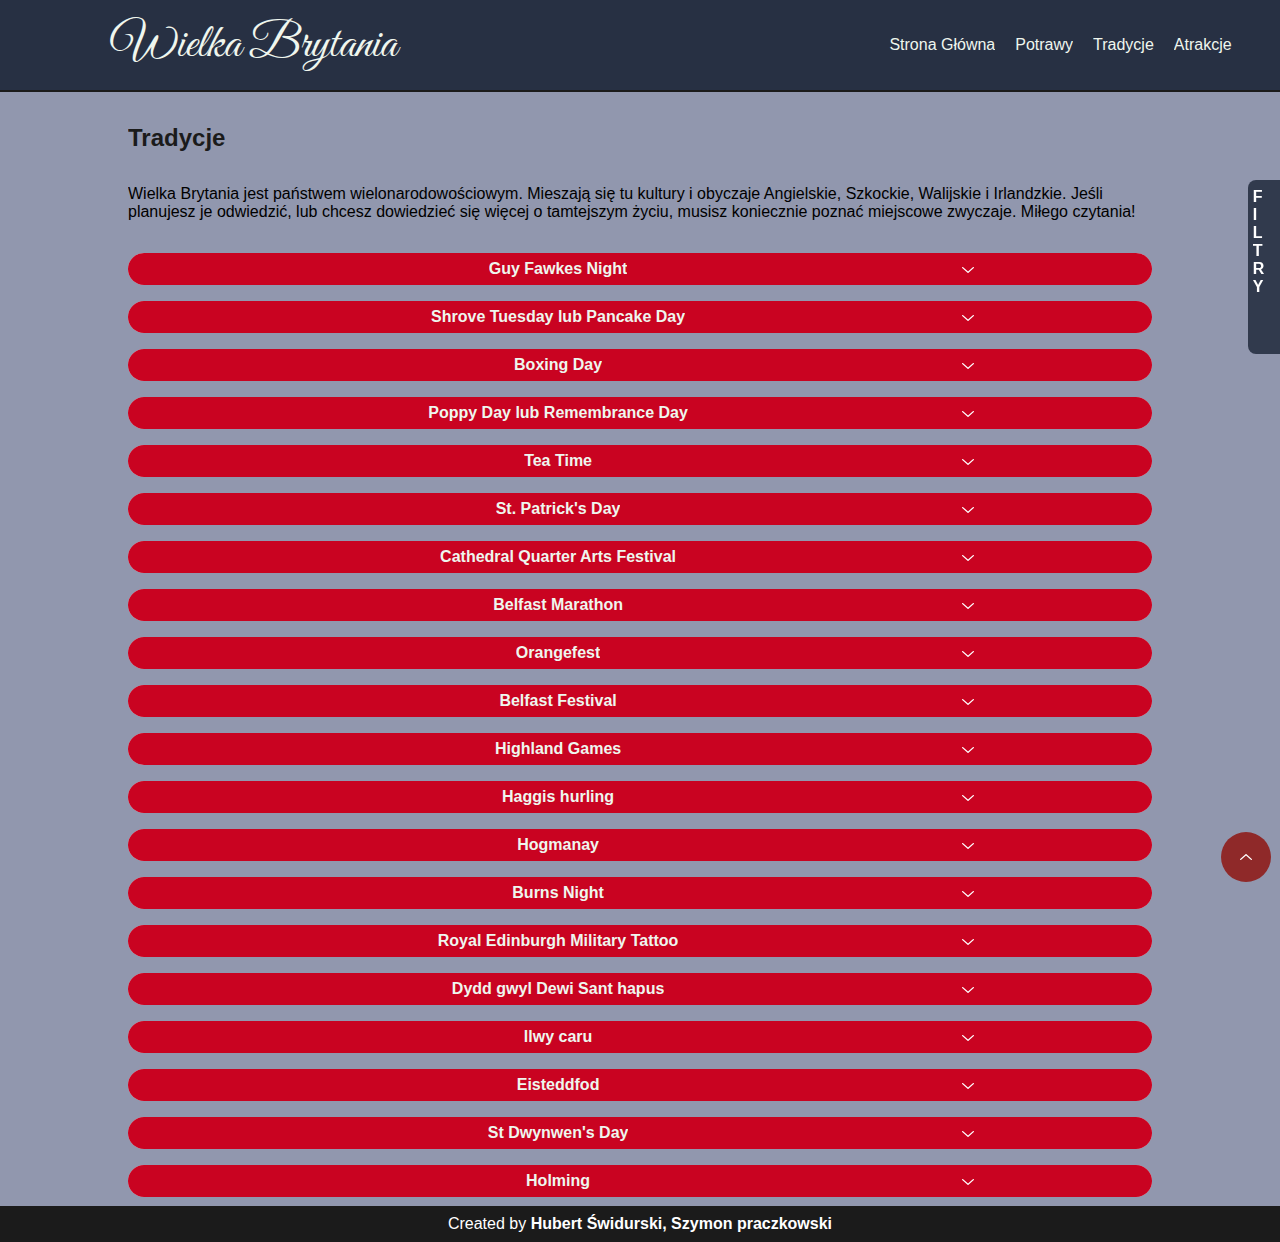
<file: tradycje.html>
<!DOCTYPE html>
<html lang="pl">
<head>
    <meta charset="UTF-8">
    <meta name="viewport" content="width=device-width, initial-scale=1.0">
    <link rel="stylesheet" href="styles.css">
    <title>Tradycje</title>
</head>
<body>
    <!--nawigacja strony:-->
    <div id="nav-bar">
        <a id="logo" class="nav-button" href="#">Wielka Brytania</a>
        <nav id="links">
            <a class="nav-button" href="index.html" onmouseover="" onmouseleave="">Strona Główna</a>
            <a class="nav-button" href="potrawy.html">Potrawy</a>
            <a class="nav-button" href="tradycje.html">Tradycje</a>
            <a class="nav-button" href="zabytki.html">Atrakcje</a>
        </nav>
    </div>
    <main style="margin-top: 11vh;">
        <section id="tradycje-wstep">
            <h2>
                Tradycje 
            </h2>
            <p>Wielka Brytania jest państwem wielonarodowościowym. Mieszają się tu kultury i obyczaje Angielskie, Szkockie, Walijskie i Irlandzkie.
                Jeśli planujesz je odwiedzić, lub chcesz dowiedzieć się więcej o tamtejszym życiu, musisz koniecznie poznać miejscowe zwyczaje. Miłego czytania!</p>
        </section>
        <div id="Filtry">
            <div class="napis">F<br>I<br>L<br>T<br>R<br>Y<br></div>
            <div class="checkcholder">
            <div><input type="checkbox" name="sel-countries" id="check-anglia" checked onchange="filtrTradycje()">Anglia</div>
            <div><input type="checkbox" name="sel-countries" id="check-walia" checked onchange="filtrTradycje()">Walia</div>
            <div><input type="checkbox" name="sel-countries" id="check-szkocja" checked onchange="filtrTradycje()">Szkocja</div>
            <div><input type="checkbox" name="sel-countries" id="check-irlandia" checked onchange="filtrTradycje()">Irlandia</div>
            </div>
         </div>
        <section id="tradycje">
            <article class="anglia">
                <div class="cont-header"><h2>Guy Fawkes Night</h2><button type="button" onclick="togglepotrawe(this)"><img src="media/icons/line-angle-down.svg"></button></div>
                <div class="cont-rest background1 content-zwiniety">
                    
                    <p class="pochodzenie info">Pochodzenie: Anglia</p>
                    <p class="info">Uroczystość obchodzona 5 listopada, upamiętniająca nieudany zamach tytułowego Guya Fawkesa z 1605 roku, w którym prubował wysadzić budynek brytyjskiego parlamentu. W noc tą organizowane są pokazy fajerwerków, ustawiane są ogniska i odbywają się procesje oświetlone pochodniami. Według tradycji na wcześniej ustawianych ogniskach dzieci palą wcześniej zrobione kukły Guya Fawkesa.</p>
                    <picture>
                        <source media="(min-width: 1024px)" srcset="media/img/tradycje/Guy-Fawkes-Night-medium.webp">
                        <source media="(max-width: 1024px)" srcset="media/img/tradycje/Guy-Fawkes-Night.webp">
                        <img src="media/img/tradycje/Guy-Fawkes-Night.webp" alt="Guy Fawkes Night">
                    </picture>
                </div>
            </article>
            <article class="anglia">
                <div class="cont-header"><h2>Shrove Tuesday lub Pancake Day</h2><button type="button" onclick="togglepotrawe(this)"><img src="media/icons/line-angle-down.svg"></button></div>
                <div class="cont-rest background2 content-zwiniety">

                    <p class="pochodzenie info">Pochodzenie: Anglia</p>
                    <p class="info">Dzień obchodzony przed rozpoczęciem Wielkiego Postu. Świętowanie zakłada robienie i jedzenie naleśników. Nie są jednak typowe amerykańskie Pancake'i, są natopiast bardziej podobne do francuskich krep.</p>
                    <picture>
                        <source media="(min-width: 1024px)" srcset="media/img/tradycje/Pancake-Day-medium.webp">
                        <source media="(max-width: 1024px)" srcset="media/img/tradycje/Pancake-Day-small.webp">
                        <img src="media/img/tradycje/Pancake-Day-small.webp" alt="Pancakes">
                    </picture>
                </div>
            </article>
            <article class="anglia">
                <div class="cont-header"><h2>Boxing Day</h2><button type="button" onclick="togglepotrawe(this)"><img src="media/icons/line-angle-down.svg"></button></div>
                <div class="cont-rest background1 content-zwiniety">
                   
                    <p class="pochodzenie info">Pochodzenie: Anglia</p>
                    <p class="info">Obchodzony 26 grudnia, praktycznie jest przedłużeniem Świąt Bożego narodzenia i poza terenami Wielkiej Brytanii jest także obchodzony w wielu innych państwach Wspólnoty Narodów. W Anglii Boxing Day obchodzi się poprzez spędzanie czasu z najbliższymi, ponieważ większość jest zmęczona po pracy bądź ma wolne. Typowe tradycje zakładają oglądanie sportów, granie w gry, polowanie, wychodzenie na spacery oraz jedzenie resztek po Bożym Narodzeniu.
                    </p>
                    <picture>
                        <source media="(min-width: 1024px)" srcset="media/img/tradycje/boxing-day-medium.webp">
                        <source media="(max-width: 1024px)" srcset="media/img/tradycje/boxing-day-small.webp">
                        <img src="media/img/tradycje/boxing-day-small.webp" alt="Boxing Day">
                    </picture>
                </div>
            </article>
            <article class="anglia">
                <div class="cont-header"><h2>Poppy Day lub Remembrance Day</h2><button type="button" onclick="togglepotrawe(this)"><img src="media/icons/line-angle-down.svg"></button></div>
                <div class="cont-rest background2 content-zwiniety">
                   
                    <p class="pochodzenie info">Pochodzenie: Anglia</p>
                    <p class="info">Święto obchodzone 11 listopada, mające na celu upamiętnienie żołnierzy poległych w czasie pierwszej i drugiej wojny światowej. W tym dniu ludzie noszą na ubraniach sztuczne czerwone maki. W dniu tym w roku 1918 zostało podpisane zawieszenie bronii między państwami Ententy i Państw Centralnych. Początkową nazwą było Armistice Day, czyli dosłownie dzień zawieszenia broni, żeby uczcić koniec wojny. Jednakże z końcem drugiej wojny światowej, dzień ten zmieniono by od tej pory upamiętniał we wszystkich konfliktach, które się odbyły, i które się odbędą.
                    </p>
                    <picture>
                        <source media="(min-width: 1024px)" srcset="media/img/tradycje/remembrance-day-medium.webp">
                        <source media="(max-width: 1024px)" srcset="media/img/tradycje/remembrance-day-small.webp">
                        <img src="media/img/tradycje/remembrance-day-small.webp" alt="Remembrance Day">
                    </picture>
                </div>
            </article>
            <article class="anglia">
                <div class="cont-header"><h2>Tea Time</h2><button type="button" onclick="togglepotrawe(this)"><img src="media/icons/line-angle-down.svg"></button></div>
                <div class="cont-rest background1 content-zwiniety">

                    <p class="pochodzenie info">Pochodzenie: Anglia</p>
                    <p class="info">Tradycja picia herbaty w Wielkiej Brytanii jest rozległa i nie ma konkretnych obrzędów, jednakże tradycja picia herbaty o godzinie piątej po południu trzyma się do dzisiaj. Samą herbatę anglicy piją na każdą okazję, od rzeczy prostych jak śniadanie obiad czy kolacja, przez wizytację od sąsiada i spotkania związanie z pracę, po picie ziołowego wywaru by się odstresować w sytuacji kryzysowej. Związana z piciem herbaty jest także tradycja zwana "dunking", polegająca na idealnym maczaniu ciastek w herbacie przed ich spożyciem. Co ciekawsze, tradycja ta jest źródłem debaty narodowej - jaka marka ciastek jest najlepsza w celu dunking'u?
                    </p>
                    <picture>
                        <source media="(min-width: 1024px)" srcset="media/img/tradycje/Tea-Time-medium.webp">
                        <source media="(max-width: 1024px)" srcset="media/img/tradycje/Tea-Time-small.webp">
                        <img src="media/img/tradycje/Tea-Time-small.webp" alt="">
                    </picture>
                </div>
            </article>
            <article class="irlandia">
                <div class="cont-header"><h2>St. Patrick's Day</h2><button type="button" onclick="togglepotrawe(this)"><img src="media/icons/line-angle-down.svg"></button></div>
                <div class="cont-rest background2 content-zwiniety">
                   
                    <p class="pochodzenie info">Pochodzenie: Irlandia</p>
                    <p class="info">Uroczystość obchodzona zarówno w Północnej jak i Południowej Irlandii 17 marca upamiętniająca patrona Irlandii. Odbywają się w tym dniu wszelkiego rodzaju parady, wszyscy ubierają się na zielono i odbywają się wszelkiego rodzaju imprezy. 
                    </p>
                    <picture>
                        <source media="(min-width: 1024px)" srcset="media/img/tradycje/St-Patrick's-Day-medium.jpg">
                        <source media="(max-width: 1024px)" srcset="media/img/tradycje/St-Patrick_s-Day-small.webp">
                        <img src="media/img/tradycje/St-Patrick_s-Day-small.webp" alt="St. Patrick's Day">
                    </picture>
                </div>
            </article>
            <article class="irlandia">
                <div class="cont-header"><h2>Cathedral Quarter Arts Festival</h2><button type="button" onclick="togglepotrawe(this)"><img src="media/icons/line-angle-down.svg"></button></div>
                <div class="cont-rest background1 content-zwiniety">
                    <p class="pochodzenie info">Pochodzenie: Irlandia</p>
                    <p class="info">Cathedral Quarter Arts Festival - festiwal muzyki i sztuki odbywający się w maju. W skład festiwalu wchodzą wystawy sztuki, występy teatralne i muzyczne na przestrzeni dziesięciu dni.
                    </p>
                    <picture>
                        <source media="(min-width: 1024px)" srcset="media/img/tradycje/Cathedral-Quarter-Arts-Festival-medium.jpg">
                        <source media="(max-width: 1024px)" srcset="media/img/tradycje/Cathedral-Quarter-Arts-Festival.jpg">
                        <img src="media/img/tradycje/Cathedral-Quarter-Arts-Festival.jpg" alt="Cathedral Quarter Arts Festival">
                    </picture>
                </div>
            </article>
            <article class="irlandia">
                <div class="cont-header"><h2>Belfast Marathon</h2><button type="button" onclick="togglepotrawe(this)"><img src="media/icons/line-angle-down.svg"></button></div>
                <div class="cont-rest background2 content-zwiniety">
                    <p class="pochodzenie info">Pochodzenie: Irlandia</p>
                    <p class="info">Belfast Marathon - dwudziestosześcio milowy bieg poprowadzony przez ulice Belfast odbywający się w maju. Istnieje również jego krótsza wersja będąca bardziej zabawą niżeli konkurencją. Po obu biegach następuje wielkie przyjęcie w ratuszu.
                    </p>
                    <picture>
                        <source media="(min-width: 1024px)" srcset="media/img/tradycje/Belfast-Festival-small.jpg">
                        <source media="(max-width: 1024px)" srcset="media/img/tradycje/Belfast-Festival-small.jpg">
                        <img src="media/img/tradycje/Belfast-Festival-small.jpg" alt="Belfast Marathon">
                    </picture>
                </div>
            </article>
            <article class="irlandia">
                <div class="cont-header"><h2>Orangefest</h2><button type="button" onclick="togglepotrawe(this)"><img src="media/icons/line-angle-down.svg"></button></div>
                <div class="cont-rest background1 content-zwiniety">
                    
                    <p class="pochodzenie info">Pochodzenie: Irlandia</p>
                    <p class="info">Orangefest - parada odbywająca się 12 lipca. W skład parady wchodzą tak zwani Orange Men, którzy są protestanckimi lojalistami ukazującymi swoją wierność Williamowi III, nazywanego również William of Orange.
                    </p>
                    <picture>
                        <source media="(min-width: 1024px)" srcset="media/img/tradycje/Orangefest-medium.jpg">
                        <source media="(max-width: 1024px)" srcset="media/img/tradycje/Orangefest-small.jpg">
                        <img src="media/img/tradycje/Orangefest-small.jpg" alt="Orangefest">
                    </picture>
                </div>
            </article>
            <article class="irlandia">
                <div class="cont-header"><h2>Belfast Festival</h2><button type="button" onclick="togglepotrawe(this)"><img src="media/icons/line-angle-down.svg"></button></div>
                <div class="cont-rest background2 content-zwiniety">
                   
                    <p class="pochodzenie info">Pochodzenie: Irlandia</p>
                    <p class="info">Belfast Festival - jedno z największych corocznych wydażeń w Europie, festiwal ten przyciąga około 50 tysięcy oglądających atrakcje, w skład których wchodzą teatr, tańce, muzyka popowa, rockowa jak i klasyczna, a także występy artystyczno-wizualne i komediowe. Sam festiwal trwa dwa tygodnie, od późniego października do wczesnego listopada.
                    </p>
                    <picture>
                        <source media="(min-width: 1024px)" srcset="media/img/tradycje/Belfast-Festival-medium.jpg">
                        <source media="(max-width: 1024px)" srcset="media/img/tradycje/Belfast-Festival-small.jpg">
                        <img src="media/img/tradycje/Belfast-Festival-small.jpg" alt="Belfast Festival">
                    </picture>
                </div>
            </article>
            <!--Szkocja-->
            <article class="szkocja">
                <div class="cont-header"><h2>Highland Games</h2><button type="button" onclick="togglepotrawe(this)"><img src="media/icons/line-angle-down.svg"></button></div>
                <div class="cont-rest background1 content-zwiniety">
                    
                    <p class="pochodzenie info">Pochodzenie: Szkocja</p>
                    <p class="info">Highland Games - swego rodzaju szkocka wersja rozgrywek olimpijskich z typowo szkockimi sportami, jak rzut młotem czy młotem. Rozgrywki odbywają się między majem a wrześniem każdego roku. Tradycyjnie, wszyscy zawodnicy noszą kultowy szkocki kilt. Pomiędzy konkurencjami odbywa się mnóstwo koncertów tradycyjnych zespołów z bębnami i dudami oraz tańce góralskie, wśród nich tak zwany Highland fling.

                    </p>
                    <picture>
                        <source media="(min-width: 1024px)" srcset="media/img/tradycje/Highland-Games-medium.jpg">
                        <source media="(max-width: 1024px)" srcset="media/img/tradycje/Highland-Games-small.jpg">
                        <img src="media/img/tradycje/Highland-Games-small.jpg" alt="Highland Games">
                    </picture>
                </div>
            </article>
            <article class="szkocja">
                <div class="cont-header"><h2>Haggis hurling</h2><button type="button" onclick="togglepotrawe(this)"><img src="media/icons/line-angle-down.svg"></button></div>
                <div class="cont-rest background2 content-zwiniety">
                   
                    <p class="pochodzenie info">Pochodzenie: Szkocja</p>
                    <p class="info">Haggis hurling - dosłownie rzut haggisem, swego rodzaju żartobliwy sport polegający na rzuceniu tradycyjnym szkockim haggisem najdalej jak można. Wymyślony przez Robina Dunseatha na zebranie klanów w roku 1977 jako żart, zostaje do dziś używany żeby zbierać fundusze na cele charytatywne na Highland Games. Według zasad gry, rzucony haggis musi być tradycyjnie przyrządzony i zdatny do zjedzenia po lądowaniu.
                    </p>
                    <picture>
                        <source media="(min-width: 1024px)" srcset="media/img/tradycje/Haggis-hurling-medium.jpg">
                        <source media="(max-width: 1024px)" srcset="media/img/tradycje/Haggis-hurling-small.jpg">
                        <img src="media/img/tradycje/Haggis-hurling-small.jpg" alt="Haggis hurling">
                    </picture>
                </div>
            </article>
            <article class="szkocja">
                <div class="cont-header"><h2>Hogmanay</h2><button type="button" onclick="togglepotrawe(this)"><img src="media/icons/line-angle-down.svg"></button></div>
                <div class="cont-rest background1 content-zwiniety">
                   
                    <p class="pochodzenie info">Pochodzenie: Szkocja</p>
                    <p class="info">Hogmanay - część obrzędów noworocznych w szkocji. Wśród nich można wymienić first footing, obyczaj polegający na przekroczeniu progu domu przez czarnowłosego mężczyznę niosącego tradycyjne podarunki, takie jak węgiel, chleb, sól, ciasto o nazwie black bun i kieliszek whisky. Zwyczaj ten jest brany bardzo na powarznie, a blondynów i rudych uważa się za pech. Inne obyczaj zakłada śpiewanie w kole piosenki Roberta Burnsa "Auld Lang Syne" kiedy wybije północ. Ciekawym obyczajem obchodzonym we wsi Burghead jest tak zwane burning the Clavie w dniu 11 stycznia. Obyczaj ten polega na spaleniu połowy beczki wypełnionej wiórkami drewna i smołą połączonej z kijem do noszenia tym samym gwoździem każdego roku. Samo święto wywodzi soę z roku 1752, kiedy zmieniono kalendarz z juliańskiego na gregoriański, co cofnęło czas o 11 dni. Mieszkańcy wioski Burghead postanowili więc obchodzić dwa końce roku, jeden według kalendarza gregoriańskiego i drugi według juliańskiego.
                    </p>
                    <picture>
                        <source media="(min-width: 1024px)" srcset="media/img/tradycje/Hogmanay-medium.jpg">
                        <source media="(max-width: 1024px)" srcset="media/img/tradycje/Hogmanay-small.jpg">
                        <img src="media/img/tradycje/Hogmanay-small.jpg" alt="Hogmanay">
                    </picture>
                </div>
            </article>
            <article class="szkocja">
                <div class="cont-header"><h2>Burns Night</h2><button type="button" onclick="togglepotrawe(this)"><img src="media/icons/line-angle-down.svg"></button></div>
                <div class="cont-rest background2 content-zwiniety">
                   
                    <p class="pochodzenie info">Pochodzenie: Szkocja</p>
                    <p class="info">Burns Night - święto odbywające się 25 stycznia w celu upamiętnienia genialnego szkockiego barda, Roberta Burnsa, autora najbardziej znanych szkockich poematów. Jest obchodzone każdego roku w rocznicę urodzin poety od roku 1801. W tym dniu je się tradycyjne danie nazwane Burns supper, a na koniec wieczoru śpiewana jest najpopularniejsza pieśń śpiewaka zatytułowana "Auld Lang Syne".
                    </p>
                    <picture>
                        <source media="(min-width: 1024px)" srcset="media/img/tradycje/Burns-Night-medium.jpg">
                        <source media="(max-width: 1024px)" srcset="media/img/tradycje/Burns-Night-small.jpg">
                        <img src="media/img/tradycje/Burns-Night-small.jpg" alt="Burns Night">
                    </picture>
                    <p class="promo">Źródła zdjęć:<br> 
                        <a class="promo" href="https://www.google.com/url?sa=i&url=https%3A%2F%2Fmayavanda.com%2F2021%2F02%2F08%2Fburns-night%2F&psig=AOvVaw29Qc-H_wAF0O07xXtmqDMs&ust=1641397193286000&source=images&cd=vfe&ved=0CAsQjRxqFwoTCLDl7qi3mPUCFQAAAAAdAAAAABAD">Wariant 1</a><br>
                        <a class="promo" href="https://ichef.bbci.co.uk/childrens-responsive-ichef-live/r/720/1x/cbeebies/Burns-6.jpg">Wariant 2</a>
                    </p>
                    
                </div>
            </article>
            <article class="szkocja">
                <div class="cont-header"><h2>Royal Edinburgh Military Tattoo</h2><button type="button" onclick="togglepotrawe(this)"><img src="media/icons/line-angle-down.svg"></button></div>
                <div class="cont-rest background1 content-zwiniety">
                   
                    <p class="pochodzenie info">Pochodzenie: Szkocja</p>
                    <p class="info">Royal Edinburgh Military Tattoo - tradycyjna parada wojskowa odbywająca się przy pałacu w Edynburgu. Uroczystości zakładają granie muzyki, tańce wojskowe, śpiewanie "Auld Lang Syne" przez chór oraz przelot myśliwców nad pokazem. Całość jest genialnym pokazem sztuki wojskowośći Wielkiej Brytanii i zbiera około 220 tysięcy widzów na miejscu i ponad 100 milionów widzów przed telewizorami.
                    </p>
                    <picture>
                        <source media="(min-width: 1024px)" srcset="media/img/tradycje/Royal-Edinburgh-Military-Tattoo-medium.jpg">
                        <source media="(max-width: 1024px)" srcset="media/img/tradycje/Royal-Edinburgh-Military-Tattoo-small.jpg">
                        <img src="media/img/tradycje/Royal-Edinburgh-Military-Tattoo-small.jpg" alt="Royal Edinburgh Military Tattoo">
                    </picture>
                    <p class="promo">Źródła zdjęć:<br> 
                        <a class="promo" href="https://www.edintattoo.co.uk/media/1081/royal-gallery-1.jpg?anchor=center&mode=crop&width=768&height=460&rnd=131817570670000000">Wariant 1</a><br>
                        <a class="promo" href="https://i2-prod.dailyrecord.co.uk/incoming/article8121862.ece/ALTERNATES/s1200/JS91564496.jpg">Wariant 2</a>
                    </p>
                    
                </div>
            </article>
            <!--walia-->
            <article class="walia">
                <div class="cont-header"><h2>Dydd gwyl Dewi Sant hapus</h2><button type="button" onclick="togglepotrawe(this)"><img src="media/icons/line-angle-down.svg"></button></div>
                <div class="cont-rest background2 content-zwiniety">
                   
                    <p class="pochodzenie info">Pochodzenie: Walia</p>
                    <p class="info">Z walijskiego dzień świętego Dawida, uroczystość obchodzona 1 marca upamiętniająca patrona Walii, świętego Dawida, któremu przypisuje się rozszerzenie wiary chrześcijańskiej na terenach Walii. W dniu tym odbywają się parady i procesje w tradycyjnych strojach. Dodatkowo, uczestnicy noszą tradycyjne znaki Walii - żonkile dla pań i pory dla panów.
                    </p>
                    <picture>
                        <source media="(min-width: 1024px)" srcset="media/img/tradycje/Dydd-gwyl-medium.jpg">
                        <source media="(max-width: 1024px)" srcset="media/img/tradycje/Dydd-gwyl-small.jpg">
                        <img src="media/img/tradycje/Dydd-gwyl-small.jpg" alt="Dydd gwyl Dewi Sant hapus">
                    </picture>
                </div>
            </article>
            <article class="walia">
                <div class="cont-header"><h2>llwy caru</h2><button type="button" onclick="togglepotrawe(this)"><img src="media/icons/line-angle-down.svg"></button></div>
                <div class="cont-rest background1 content-zwiniety">
                    
                    <p class="pochodzenie info">Pochodzenie: Walia</p>
                    <p class="info">llwy caru - z walijskiego miłosne łyżki, są to specjalnie ozdabiane drewniane łyżki, które są tradycyjnie wyrabiane przez mężczyzn i dawane paniom jako dowód zainteresowania romantycznego. Historycznie, łyżki te były oznaką zwinności rąk mężczyzny i ich kompetencji, w skrócie dobry materiał na męża. Różne wyrzeżbienia miały inne znaczenia, przykładowo dzwony oznaczały ślub i rocznice, krzyże oznaczały wiarę, serca miłość, itp.
                    </p>
                    <picture>
                        <source media="(min-width: 1024px)" srcset="media/img/tradycje/llwy-caru-medium.jpg">
                        <source media="(max-width: 1024px)" srcset="media/img/tradycje/llwy-caru-small.jpg">
                        <img src="media/img/tradycje/llwy-caru-small.jpg" alt="llwy caru">
                    </picture>
                    <p class="promo">Źródła zdjęć:<br> 
                        <a class="promo" href="https://lh3.googleusercontent.com/proxy/HdHBzCH3_K8L_zdMgt5tWz4DcQp2u-55E7Wmhsnq1PPrcOCugobcCw0niFnsnyufhjPvKhsQoN8aX76Hl2IHOWWaTspzRY-_hmrlgJc">Wariant 1</a><br>
                        <a class="promo" href="https://angelwoodcraft.co.uk/wp-content/uploads/2019/10/125.jpg">Wariant 2</a>
                    </p>
                </div>
            </article>
            <article class="walia">
                <div class="cont-header"><h2>Eisteddfod</h2><button type="button" onclick="togglepotrawe(this)"><img src="media/icons/line-angle-down.svg"></button></div>
                <div class="cont-rest background2 content-zwiniety">
                   
                    <p class="pochodzenie info">Pochodzenie: Walia</p>
                    <p class="info">Eisteddfod - dosłownie festiwale poezji. W Walii odbywa się wiele takich festiwali poświęconych różnym tematykom, przykładowo Urdd Eisteddfod poświęcony młodzieży. Najsławniejszym jednak jest National Eisteddfod of Wales odbywający się w sierpniu. Lokalizacja corocznie zmienia się między północną a południową Walią, a sam festiwal jest najbardziej kompetetywnym festiwalem muzyki i poezji w całej Europie.
                    </p>
                    <picture>
                        <source media="(min-width: 1024px)" srcset="media/img/tradycje/Eisteddfod-medium.jpg">
                        <source media="(max-width: 1024px)" srcset="media/img/tradycje/Eisteddfod-small.jpg">
                        <img src="media/img/tradycje/Eisteddfod-small.jpg" alt="Eisteddfod">
                    </picture>
                    <p class="promo">Źródła zdjęć:<br> 
                        <a class="promo" href="https://www.denbighshirefreepress.co.uk/resources/images/10156998.jpg?display=1&htype=0&type=responsive-gallery">Wariant 1</a><br>
                        <a class="promo" href="https://cdn.nation.cymru/wp-content/uploads/2019/08/06075407/eisteddfod-llanrwst.jpg">Wariant 2</a>
                    </p>
                </div>
            </article>
            <article class="walia">
                <div class="cont-header"><h2>St Dwynwen's Day</h2><button type="button" onclick="togglepotrawe(this)"><img src="media/icons/line-angle-down.svg"></button></div>
                <div class="cont-rest background1 content-zwiniety">
                   
                    <p class="pochodzenie info">Pochodzenie: Walia</p>
                    <p class="info">St Dwynwen's Day - walijska wersja walentynek. Święta Dwynwen była średniowieczną walijską księżniczką, która z powodu braku powodzeń w życiu miłosnym została zakonnicą, która modliła się, by kochankowie mieli więcej szczęścia niż ona miała. Samo święto obchodzi tak samo jak walentynki w każdym innym miejscu na świecie, i w praktyce jedyną różnicą jest nazwa i święty, któremu dzień jest poświęcony.

                    </p>
                    <picture>
                        <source media="(min-width: 1024px)" srcset="media/img/tradycje/St-Dwynwen's-Day-medium.jpg">
                        <source media="(max-width: 1024px)" srcset="media/img/tradycje/St-Dwynwen's-Day-small.jpg">
                        <img src="media/img/tradycje/St-Dwynwen's-Day-small.jpg" alt="St Dwynwen's Day">
                    </picture>
                </div>
            </article>
            <article class="walia">
                <div class="cont-header"><h2>Holming</h2><button type="button" onclick="togglepotrawe(this)"><img src="media/icons/line-angle-down.svg"></button></div>
                <div class="cont-rest background2 content-zwiniety">
                    <p class="pochodzenie info">Pochodzenie: Walia</p>
                    <p class="info">Holming - tradycja mająca miejsce w Boxing Day. Ostatnia osoba, która się w ten dzień obudzi zostanie obita ruzgami. Tradycja ta jest stosunkowo nowa, gdyż pierwsze instancje holmingu sięgają początków dziewiętnastego wieku.
                    </p>
                </div>
            </article>
        </section>
        
    </main>
    <script src="js/rozwin.js"></script>
    <script src="js/filtr.js"></script>
    <a id="topper" href="#"><img src='media/icons/line-angle-up.svg'></a>
   <footer>Created by <b>Hubert Świdurski, Szymon praczkowski</b></footer>
</body>
</html>
</file>
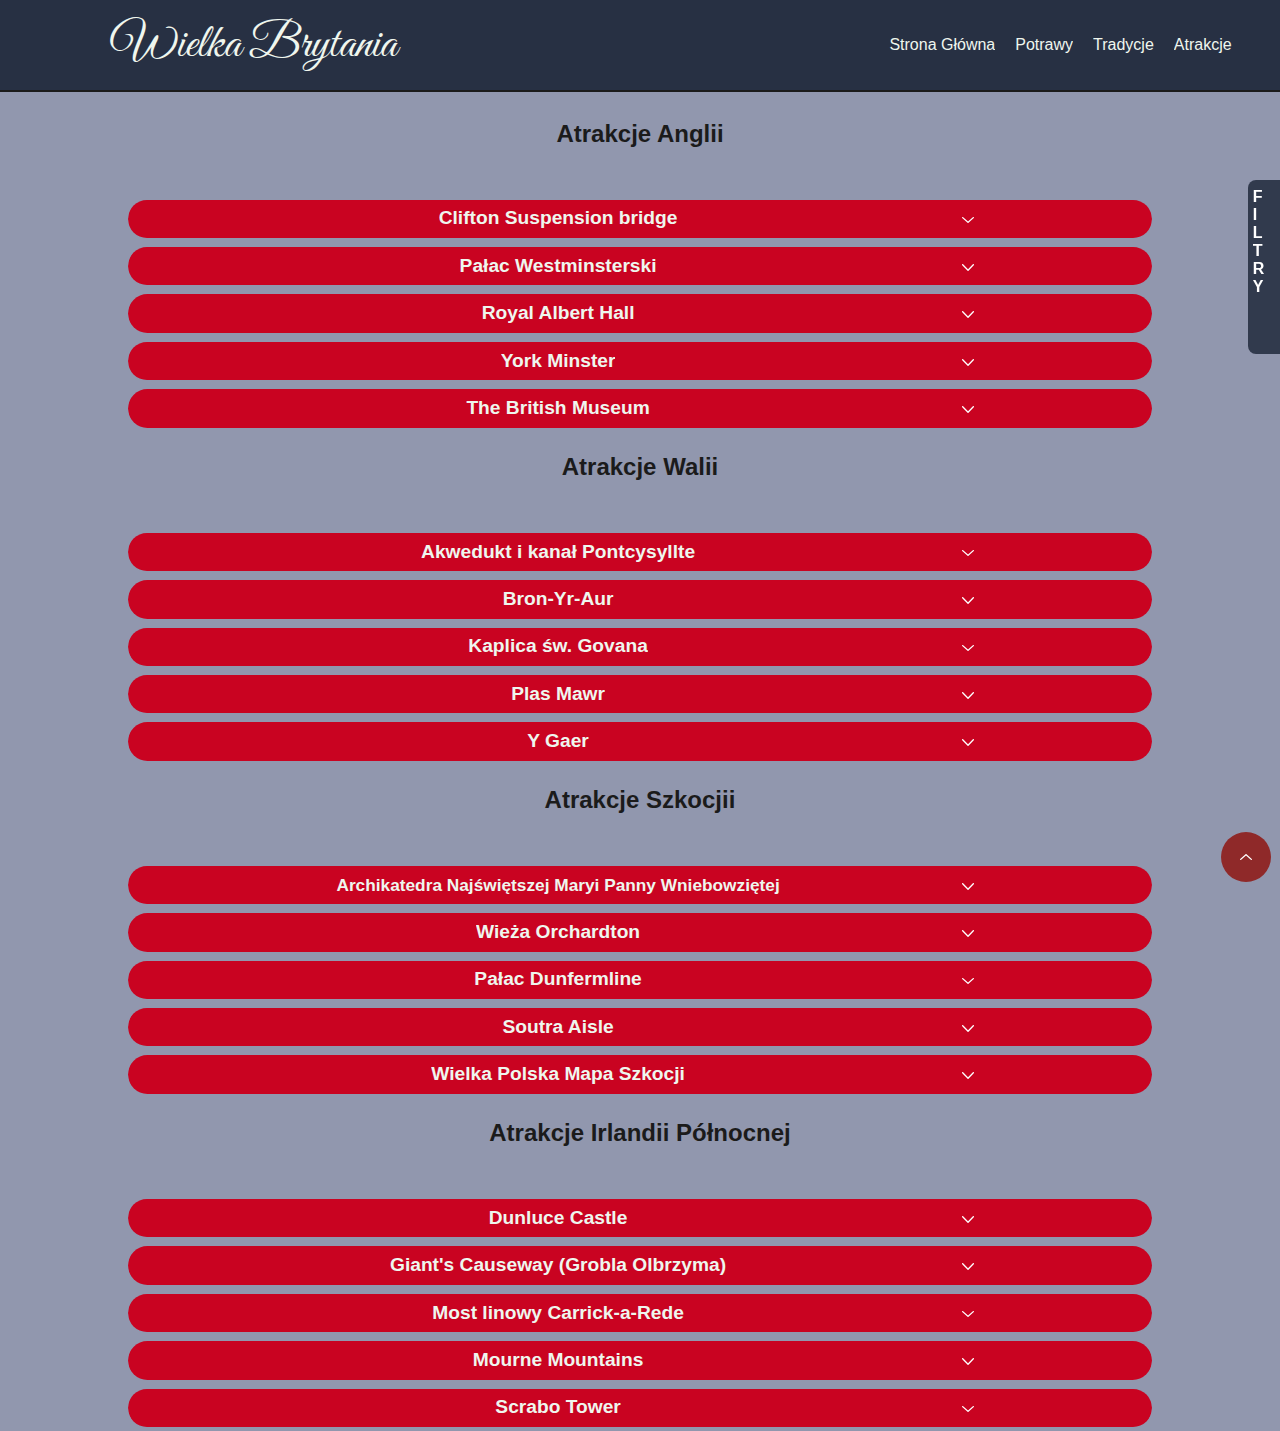
<file: zabytki.html>
<!DOCTYPE html>
<html lang="pl">
<head>
    <meta charset="UTF-8">
    <meta name="viewport" content="width=device-width, initial-scale=1.0">
    <link rel="stylesheet" href="styles.css">
    <title>Atrakcje - Wielka Brytania</title>
</head>
<body id="start">
    <!--nawigacja strony:-->
    <div id="nav-bar" style="z-index: 100;">
        <a id="logo" class="nav-button" href="index.html">Wielka Brytania</a>
        <nav id="links">
            <a class="nav-button" href="index.html" onmouseover="" onmouseleave="">Strona Główna</a>
            <a class="nav-button" href="potrawy.html">Potrawy</a>
            <a class="nav-button" href="tradycje.html">Tradycje</a>
            <a class="nav-button" href="zabytki.html">Atrakcje</a>
        </nav>
    </div>
    <!--wybór kraju:-->
    
    <div id="Filtry">
        <div class="napis">F<br>I<br>L<br>T<br>R<br>Y<br></div>
        <div class="checkcholder">
        <div><input type="checkbox" name="sel-countries" id="check-anglia" checked onchange="filtrZabytki()">Anglia</div>
        <div><input type="checkbox" name="sel-countries" id="check-walia" checked onchange="filtrZabytki()">Walia</div>
        <div><input type="checkbox" name="sel-countries" id="check-szkocja" checked onchange="filtrZabytki()">Szkocja</div>
        <div><input type="checkbox" name="sel-countries" id="check-irlandia" checked onchange="filtrZabytki()">Irlandia</div>
        </div>
     </div>
    <main style="width: 100%; padding: 0; margin-top:11vh;">
        <div id="loc" style="display: none;">
            <h2>Lokalizacja</h2>
            <iframe src="https://www.google.com/maps/embed?pb=!1m18!1m12!1m3!1d2486.176694069808!2d-2.6300439840555168!3d51.45491222236022!2m3!1f0!2f0!3f0!3m2!1i1024!2i768!4f13.1!3m3!1m2!1s0x4870b536e385dd53%3A0xed9161d2e926ecce!2sMost%20Wisz%C4%85cy%20Clifton!5e0!3m2!1spl!2spl!4v1638620433802!5m2!1spl!2spl" loading="lazy"></iframe>
            <br>
            <button onclick="zamknij()">zamknij</button>
        </div>
        <!--anglia-->
        <section id="sec-anglia" class="country-content">
            <h1>Atrakcje Anglii</h1><br>
            <article class="atraction">
                <div class="cont-header atrakcje-header"><h2>Clifton Suspension bridge</h2><button type="button" onclick="togglezabytki(this)"><img src="media/icons/line-angle-down.svg"></button></div>
                <div class="cont-rest-zabytek background1 content-zwiniety">
                <picture>
                    <img src="media/img/atrakcje/clifton-suspension-bridge.jpg" alt="Clifton Suspension bridge">
                </picture>
                <button class="show-localization britain" id="clifton" onclick="showLoc(this)">
                    lokalizacja
                </button>
                <p>Most wiszący nad rzeką Avon w zachodniej Anglii, wybudowany na granicy dzielnicy Bristolu Clifton (stąd nazwa) i hrabstwa Somerset. Składa się z dwóch wież oraz szeregu konstrukcji wiszących. Jest symbolem miasta Bristol. Most otwarto w 1864 roku, już po śmierci głównego inżyniera oraz projektanta Isambarda Brunela. Pomimo upływu prawie 150 lat od jego otwarcia, nie dokonywano żadnych remontów kapitalnych. Z mostu oddano pierwszy w historii udokumentowany skok na bungee w roku 1979. Most, sfotografowany w czasie trwania „International Balloon Fiesta”, znalazł się na jednej z tapet logowania systemu Windows 10.</p>
                </div>
            </article>
            <article class="atraction">
                <div class="cont-header atrakcje-header"><h2>Pałac Westminsterski</h2><button type="button" onclick="togglezabytki(this)"><img src="media/icons/line-angle-down.svg"></button></div>
                <div class="cont-rest-zabytek background2 content-zwiniety">
                <picture>
                    <img src="media/img/atrakcje/Westminster.jpg" alt="Pałac Westminsterski">
                </picture>
                <button class="show-localization britain" id="Westminster" onclick="showLoc(this)">
                    lokalizacja
                </button>
                <p>Pałac Westminsterski - zabytkowy, neogotycki pałac w Londynie, w Wielkiej Brytanii; siedziba brytyjskiej Izby Gmin, Izby Lordów oraz urzędów z nimi związanych, w 1987 roku wpisany na listę światowego dziedzictwa UNESCO. Jego budowę rozpoczął Knut Wielki w 1016 roku. W XIII wieku stał się politycznym centrum angielskiej państwowości. Do 1512 roku służył jako siedziba monarchy. Od XIII stulecia obradował w nim Parlament. Został przebudowany w XVIII wieku w związku z ustanowieniem Królestwa Wielkiej Brytanii i związanym z tym powiększeniem aparatu administracyjnego. W 1834 roku spłonął w pożarze. Został odbudowany w latach 1840–1870 przez Charlesa Barry’ego przy współpracy z Augustusem Puginem. W latach 1940–1941 ucierpiał podczas nalotów niemieckich. Prace remontowe trwały od 1945 do 1950 roku. W latach 1981–1994 został poddany renowacji. Składa się z trzech skrzydeł. Najważniejsze pomieszczenia umiejscowione są w osi centralnej. W samym środku znajduje się Central Lobby, po obu jego stronach, w takiej samej odległości znajdują się sale posiedzeń Izby Lordów (Lords Chamber) oraz Izby Gmin (Commons Chamber). Na północnym krańcu znajduje się wieża Elizabeth Tower, określana również jako Big Ben. </p>
                </div>
            </article>
            <article class="atraction">
                <div class="cont-header atrakcje-header"><h2>Royal Albert Hall</h2><button type="button" onclick="togglezabytki(this)"><img src="media/icons/line-angle-down.svg"></button></div>
                <div class="cont-rest-zabytek background1 content-zwiniety">
                <picture>
                    <img src="media/img/atrakcje/royal-albert-hall.jpg" alt="Royal Albert Hall">
                </picture>
                <button class="show-localization britain" id="albert_hall" onclick="showLoc(this)">
                    lokalizacja
                </button>
                <p>Royal Albert Hall - sala koncertowa w Londynie poświęcona mężowi królowej Wiktorii, księciu Albertowi. Mieści się w dzielnicy South Kensington w centralnym Londynie, w rejonie znanym powszechnie jako Albertopolis. The Royal Albert Hall jest częścią pomnika upamiętniającego Alberta – niedaleko znajduje się Albert Memorial, pomnik ku jego czci. Jest to także miejsce, gdzie znajdują się największe w Wielkiej Brytanii organy oraz siedziba Proms. 
                </p>
                </div>
            </article>
            <article class="atraction">
                <div class="cont-header atrakcje-header"><h2>York Minster</h2><button type="button" onclick="togglezabytki(this)"><img src="media/icons/line-angle-down.svg"></button></div>
                <div class="cont-rest-zabytek background2 content-zwiniety">
                <picture>
                    <img src="media/img/atrakcje/york-minster.jpg" alt="York Minster">
                </picture>
                <button class="show-localization britain" id="York_Minster" onclick="showLoc(this)">
                    lokalizacja
                </button>
                <p>York Minster - gotycka katedra położona w Yorku, w hrabstwie North Yorkshire w Anglii. Obok katedry w Kolonii jedna z największych katedr gotyckich w Europie Północnej. Jest siedzibą arcybiskupa Yorku, drugiego co ważności (po arcybiskupie Canterbury) dostojnika w angielskiej hierarchii kościelnej; jest również ośrodkiem administracyjnym diecezji York. Obecnie katedra jest udostępniania do zwiedzania, a opłaty są przeznaczane na renowację.</p>
                </div>
            </article>
            <article class="atraction">
                <div class="cont-header atrakcje-header"><h2>The British Museum</h2><button type="button" onclick="togglezabytki(this)"><img src="media/icons/line-angle-down.svg"></button></div>
                <div class="cont-rest-zabytek background1 content-zwiniety">
                <picture>
                    <img src="media/img/atrakcje/british-museum.jpg" alt="The British Museum">
                </picture>
                <button class="show-localization britain" id="The_British_Museum" onclick="showLoc(this)">
                    lokalizacja
                </button>
                <p>The British Museum - muzeum narodowe z siedzibą w Londynie, największe muzeum Wielkiej Brytanii i jedno z największych na świecie – posiada ok. 8 milionów eksponatów, szczególnie bogate są zbiory archeologiczne i etnograficzne. Muzeum powstało z inicjatywy irlandzkiego lekarza, przyrodnika i kolekcjonera sir Hansa Sloane’a. Sloane zaczął kolekcjonować okazy roślin i zwierząt w 1687 roku, kiedy znalazł się na Jamajce jako lekarz nowego gubernatora kolonii. Podczas pobytu na wyspie zgromadził ponad 600 obiektów. Jego małżeństwo z Elizabeth Langley Rose, dziedziczką plantacji cukru na Jamajce, przyniosło mu znaczne środki finansowe, które wykorzystał do powiększania zbioru. Przejmował całe kolekcje, m.in. Jamesa Petivera, i kupował interesujące obiekty od podróżników i osadników kolonialnych z terenu całego Imperium Brytyjskiego. W jego zbiorach znajdowało się m.in. 32 tys. monet i medali, 50 tys. książek, druków i rękopisów, 334 zielniki oraz ponad 1000 rzeczy związanych z antykiem. W momencie śmierci Sloane’a w 1753 roku jego kolekcja liczyła 71 tys. obiektów. W swoim testamencie Sloane przekazał całą kolekcję królowi Jerzemu II dla narodu w zamian za wypłatę 20 tys. funtów jego spadkobiercom oraz pod warunkiem, że Parlament utworzy dla kolekcji nowe i ogólnodostępne muzeum publiczne. Monarcha nie wykazał większego zainteresowania zbiorami i odmówił transkacji. Zbiory zostały zaoferowane Parlamentowi, który zdecydował się na kupno, a środki na ten cel zostały zebrane przy pomocy loterii. Ustawa o utworzeniu Muzeum Brytyjskiego (ang. The British Museum Act 1753) została przyjęta przez Parlament 7 czerwca 1753 roku. Muzeum było pierwszą publicznie dostępną placówką tego typu na świecie. </p>
                </div>
            </article>
        </section>
        <!--walia-->
        <section id="sec-walia" class="country-content">
            <h1>Atrakcje Walii</h1><br>
            <article class="atraction">
                <div class="cont-header atrakcje-header"><h2>Akwedukt i kanał Pontcysyllte</h2><button type="button" onclick="togglezabytki(this)"><img src="media/icons/line-angle-down.svg"></button></div>
                <div class="cont-rest-zabytek background2 content-zwiniety">
                <picture>
                    <img src="media/img/atrakcje/Pontcysyllte.jpg" alt="Akwedukt i kanał Pontcysyllte">
                </picture>
                <button class="show-localization" id="Pontcysyllte" onclick="showLoc(this)">
                    lokalizacja
                </button>
                <p>Akwedukt i kanał Pontcysyllte -  kanał o długości 18 kilometrów zbudowany w północno-wschodniej Walii na początku XIX wieku, stanowiący wybitne osiągnięcie inżynieryjne z czasów rewolucji przemysłowej. Akwedukt zaprojektowany przez inżyniera Thomasa Telforda z uwagi na rozwiązania technologiczne (zastosowanie żeliwa i kutego żelaza) i architekturę (monumentalizm i elegancja projektu) stanowi dzieło pionierskie, które stało się inspiracją dla do wielu innych tego typu realizacji na świecie. Obiekt został wpisany na Listę światowego dziedzictwa UNESCO jako arcydzieło geniuszu ludzkiego i wybitna synteza europejskiej myśli technicznej epoki. Akwedukt i kanał Pontcysyllte 6 lipca 1963 roku zostały wpisane na listę Zabytków Walii.</p>
                </div>
            </article>
            <article class="atraction">
                <div class="cont-header atrakcje-header"><h2>Bron-Yr-Aur</h2><button type="button" onclick="togglezabytki(this)"><img src="media/icons/line-angle-down.svg"></button></div>
                <div class="cont-rest-zabytek background1 content-zwiniety">
                <picture>
                    <img src="media/img/atrakcje/BRON-YR-AUR-15.jpg" alt="Bron-Yr-Aur">
                </picture>
                <button class="show-localization" id="Bron_Yr_Aur" onclick="showLoc(this)">
                    lokalizacja
                </button>
                <p>Bron-Yr-Aur - XVII-wieczny dom położony w hrabstwie Gwynedd w Walii. W języku walijskim nazwa domu oznacza złote wzgórze. Bron-Yr-Aur zyskało sławę głównie dzięki powiązaniom z grupą Led Zeppelin. W latach 50. dom wykorzystywany był przez rodzinę wokalisty Roberta Planta jako miejsce letniego wypoczynku. W 1970 Plant wraz z gitarzystą Jimmym Page'em regenerowali tam siły po długiej i wyczerpującej trasie po Stanach Zjednoczonych. Brak bieżącej wody i elektryczności zainspirował ich do napisania oraz nagrania kilku piosenek, które zostały umieszczone na albumie Led Zeppelin III. Robert Plant powrócił z Jimmym Page'em do Bron-Yr-Aur podczas nagrywania albumu Jimmy Page & Robert Plant: Unledded w 1994. Krajobrazy okolicy można obejrzeć w wersji DVD tego albumu. </p>
                </div>
            </article>
            <article class="atraction">
                <div class="cont-header atrakcje-header"><h2>Kaplica św. Govana</h2><button type="button" onclick="togglezabytki(this)"><img src="media/icons/line-angle-down.svg"></button></div>
                <div class="cont-rest-zabytek background2 content-zwiniety">
                <picture>
                    <img src="media/img/atrakcje/st-govans-chapel.jpg" alt="Kaplica św. Govana ">
                </picture>
                <button class="show-localization" id="Govan" onclick="showLoc(this)">
                    lokalizacja
                </button>
                <p>Kaplica św. Govana - XIII-wieczna kaplica położona w hrabstwie Pembrokeshire, na terenie Parku Narodowego Pembrokeshire Coast. Do kaplicy prowadzi ciąg schodów, których według legendy nie da się dokładnie policzyć. Kaplica znajduje się na terenie Parku Narodowego Pembrokeshire Coast. Należy do najbardziej malowniczych kaplic pustelniczych Wielkiej Brytanii. Jest dedykowana św. Govanowi, pustelnikowi, który według tradycji żył tam w VI wieku i został pod nią pochowany. Tradycja głosi, że kiedy św. Govan przybył do Pembrokeshire, piraci z wysp Lundy próbowali go pochwycić. W tym momencie szczelina w skale na miejscu obecnej kaplicy cudownie otworzyła się i św. Govan mógł ukryć się w niej, po czym, gdy piraci odpłynęli, skała otworzyła się w cudowny sposób po raz drugi.
                </p></div>
            </article>
            <article class="atraction">
                <div class="cont-header atrakcje-header"><h2>Plas Mawr</h2><button type="button" onclick="togglezabytki(this)"><img src="media/icons/line-angle-down.svg"></button></div>
                <div class="cont-rest-zabytek background1 content-zwiniety">
                <picture>
                    <img src="media/img/atrakcje/Plas_Mawr.jpg" alt="Plas Mawr">
                </picture>
                <button class="show-localization" id="Plas_Mawr" onclick="showLoc(this)">
                    lokalizacja
                </button>
                <p>Plas Mawr -  okazała XVI-wieczna rezydencja w Conwy, zbudowana na zlecenie wpływowego walijskiego kupca, Roberta Wynna. Klejnot architektoniczny, najwybitniejszy zachowany budynek miejski epoki elżbietańskiej na terenie Wielkiej Brytanii. Jego oryginalne wyposażenie pochodzi z 1665 roku.  jest najbardziej kompletnym, obszernym domem miejskim epoki elżbietańskiej, wyjątkowym ze względu na stan zachowania oraz sztukaterię wewnątrz, mającą znaczenie ogólnonarodowe. </p>
                </div>
            </article>
            <article class="atraction">
                <div class="cont-header atrakcje-header"><h2>Y Gaer</h2><button type="button" onclick="togglezabytki(this)"><img src="media/icons/line-angle-down.svg"></button></div>
                <div class="cont-rest-zabytek background2 content-zwiniety">
                <picture>
                    <img src="media/img/atrakcje/Y_Gaer.jpg" alt="Y Gaer">
                </picture>
                <button class="show-localization" id="Y_Gaer" onclick="showLoc(this)">
                    lokalizacja
                </button>
                <p>Y Gaer - pozostałości rzymskiego fortu, znajdujące się w środkowej Walii, około 2 km na zachód od miasta Brecon. Opiekę nad zabytkiem sprawuje Cadw. Fort wybudowano około 75 roku n.e. u zbiegu rzek Usk i Ysgir. Tereny te opanowane były wówczas przez celtyckie plemię Sylurów. Lokacja fortu była związana ze skrzyżowaniem dróg łączących forty Isca i Gobannium na wschodzie z Alabum, Coelbren i Moridunum na zachodzie. W pobliżu fortu podczas prac wykopaliskowych znaleziono wiele nagrobków, m.in. młodego kawalerzysty Candidusa. Znajduje się on obecnie w Brecknock Museum w Brecon. Do naszych czasów zachowały się fragmenty murów obronnych wraz z fundamentami narożnych wież oraz widocznymi miejscami na bramę. Ruiny znajdują się na prywatnym gruncie i dojazd do nich jest nieoznakowany. </p>
                </div>
            </article>
        </section>
        <!--szkocja-->
        <section id="sec-szkocja" class="country-content">
            <h1>Atrakcje Szkocjii</h1><br>
            <article class="atraction">
                <div class="cont-header atrakcje-header"><h2 class="dlugie">Archikatedra Najświętszej Maryi Panny Wniebowziętej</h2><button type="button" onclick="togglezabytki(this)"><img src="media/icons/line-angle-down.svg"></button></div>
                <div class="cont-rest-zabytek background1 content-zwiniety">
                <picture>
                    <img src="media/img/atrakcje/Cathedral.png" alt="Archikatedra Najświętszej Maryi Panny Wniebowziętej">
                </picture>
                <button class="show-localization" id="Archikatedra_Maryi" onclick="showLoc(this)">
                    lokalizacja
                </button>
                <p>Archikatedra Najświętszej Maryi Panny Wniebowziętej w Edynburgu -  rzymskokatolicka katedra w Edynburgu, siedziba katolickiego arcybiskupa Saint Andrews i Edynburga i główny kościół archidiecezji St Andrews i Edynburga. Został wybudowany w 1814 i zaprojektowany przez architekta Jamesa Gillespie Grahama. Kościół przez lata został znacznie upiększony i w 1878 podczas odbudowy hierarchii kościelnej w Szkocji został prokatedrą nowej archidiecezji Saint Andrews i Edynburga. W dniu 5 lipca 1886 został podniesiony do godności archikatedry i otrzymał wszystkie prawa i przywileje jej przysługujące. Papież Jan Paweł II odwiedził katedrę w maju 1982 podczas wizyty duszpasterskiej do Szkocji. </p>
                </div>
            </article>
            <article class="atraction">
                <div class="cont-header atrakcje-header"><h2>Wieża Orchardton</h2><button type="button" onclick="togglezabytki(this)"><img src="media/icons/line-angle-down.svg"></button></div>
                <div class="cont-rest-zabytek background2 content-zwiniety">
                <picture>
                    <img src="media/img/atrakcje/Orchardton_Tower.jpg" alt="Wieża Orchardton">
                </picture>
                <button class="show-localization" id="Wieza_Orchardton" onclick="showLoc(this)">
                    lokalizacja
                </button>
                <p>Wieża Orchardton - ruiny wieży rycerskiej położona w Kirkcudbrightshire, Dumfries and Galloway w Szkocji. Jedyna w Szkocji wieża obronna zbudowana na planie koła. Zbudowana po roku 1456 przez rodzinę Cairns, właścicieli pobliskiego zamku Orchardton. Wieża jest wysoka na 11 metrów i 9 metrów średnicy. Na pierwszym poziomie 4-kondygnacyjnej wieży znajdowała się piwnica. Na drugim poziomie salon z kominkiem i pisciną. Na pozostałych dwóch kondygnacjach znajdowały się prawdopodobnie sypialnie. </p>
                </div>
            </article>
            <article class="atraction">
                <div class="cont-header atrakcje-header"><h2>Pałac Dunfermline</h2><button type="button" onclick="togglezabytki(this)"><img src="media/icons/line-angle-down.svg"></button></div>
                <div class="cont-rest-zabytek background1 content-zwiniety">
                <picture>
                    <img src="media/img/atrakcje/dunfermline.jpg" alt="Pałac Dunfermline">
                </picture>
                <button class="show-localization" id="Dunfermline" onclick="showLoc(this)">
                    lokalizacja
                </button>
                <p>Pałac Dunfermline - dawna rezydencja królów Szkocji istniejąca niegdyś w mieście Dunfermline w hrabstwie Fife. W średniowieczu pałac zapisał się przede wszystkim jako miejsce narodzin królów Dawida II i Jakuba I. Był on jedną z ulubionych rezydencji czwórki kolejnych monarchów: Jakuba IV, Jakuba V, Marii i Jakuba VI. Ten ostatni władca w 1589 przekazał pałac królowej Annie Duńskiej jako prezent z okazji ich ślubu. Ostatnia odnotowana wizyta monarchy w pałacu miała miejsce w 1650, a odwiedzającym był Karol II. Obecnie pozostała po nim tylko jedna z głównych ścian oraz dawna kuchnia. 
                </p>
                </div>
            </article>
            <article class="atraction">
                <div class="cont-header atrakcje-header"><h2>Soutra Aisle</h2><button type="button" onclick="togglezabytki(this)"><img src="media/icons/line-angle-down.svg"></button></div>
                <div class="cont-rest-zabytek background2 content-zwiniety">
                <picture>
                    <img src="media/img/atrakcje/Soutra-Aisle.jpg" alt="Soutra Aisle">
                </picture>
                <button class="show-localization" id="Soutra_Aisle" onclick="showLoc(this)">
                    lokalizacja
                </button>
                <p>Soutra Aisle - ruiny miejscowości w południowej Szkocji, położonej na dawnej trasie pielgrzymek z Edynburga do klasztorów w północnej Anglii. W 1164 roku szkocki król Malcolm IV nakazał wybudować w tym miejscu klasztor augustianów, których zadaniem miała być opieka nad chorymi pielgrzymami. Wkrótce zdobył on sławę jednego z najznamienitszych szkockich szpitali. W ruinach szpitala przeprowadzono badania, z których wynika, że medycyna średniowieczna stała tam na niezwykle wysokim poziomie. Mnisi przeprowadzali skomplikowane operacje chirurgiczne, leczyli depresję, a także objawy szkorbutu. </p>
                </div>
            </article>
            <article class="atraction">
                <div class="cont-header atrakcje-header"><h2>Wielka Polska Mapa Szkocji</h2><button type="button" onclick="togglezabytki(this)"><img src="media/icons/line-angle-down.svg"></button></div>
                <div class="cont-rest-zabytek background1 content-zwiniety">
                <picture>
                    <img src="media/img/atrakcje/polska-mapa-szkocji.jpeg" alt="Wielka Polska Mapa Szkocji">
                </picture>
                <button class="show-localization" id="Wielka_Polska_Mapa_Szkocji" onclick="showLoc(this)">
                    lokalizacja
                </button>
                <p>Wielka Polska Mapa Szkocji - znana również jako Wielka Mapa gen. Maczka, trójwymiarowy model całej Szkocji o wymiarach 50 × 40 m, wykonany z betonu i kamienia, znajdujący się na terenie parkowym zamku Barony Castle (zwanym również Blackbarony), na obrzeżach wioski Eddleston niedaleko Peebles w hrabstwie Scottish Borders. Mapę tę zbudował Jan Tomasik, były żołnierz 1 Dywizji Pancernej. Jest to największa na świecie mapa plastyczna. </p>
                </div>
            </article>
        </section>
        <!--irlandia-->
        <section id="sec-irlandia" class="country-content">
            <h1>Atrakcje Irlandii Północnej</h1><br>
            <article class="atraction">
                <div class="cont-header atrakcje-header"><h2>Dunluce Castle</h2><button type="button" onclick="togglezabytki(this)"><img src="media/icons/line-angle-down.svg"></button></div>
                <div class="cont-rest-zabytek background2 content-zwiniety">
                <picture>
                    <img src="media/img/atrakcje/Dunluce-Castle.jpg" alt="Dunluce Castle">
                </picture>
                <button class="show-localization" id="Dunluce_Castle" onclick="showLoc(this)">
                    lokalizacja
                </button>
                <p>Dunluce Castle - ruiny średniowiecznego zamku należącego niegdyś do klanu McDonnell. Znajduje się w Hrabstwie Antrim na skraju bazaltowego klifu. Połączony z lądem jest za pomocą mostu, gdyż jest otoczony stromymi klifami z każdej strony, co w w dawnych wiekach sprawiało, że zamek był w perfekcyjnej pozycji do obrony. Sam zamek jest popularnym obiektem w wielu dziełach popkulturowych, przykładowo został umieszczony w albumie zespołu Led Zeppelin zatytułowanym Houses of the Holy; był także miejscem akcji w filmie "The Medallion" z Jackie Chanem, w którym służył za kryjówkę Snakehead'a pod zmienioną nazwą "Ravens Keep".</p>
                </div>
            </article>
            <article class="atraction">
                <div class="cont-header atrakcje-header"><h2>Giant's Causeway (Grobla Olbrzyma)</h2><button type="button" onclick="togglezabytki(this)"><img src="media/icons/line-angle-down.svg"></button></div>
                <div class="cont-rest-zabytek background1 content-zwiniety">
                <picture>
                    <img src="media/img/atrakcje/causeway.jpg" alt="Giant's Causeway">
                </picture>
                <button class="show-localization" id="Causeway" onclick="showLoc(this)">
                    lokalizacja
                </button>
                <p>Giant's Causeway - po polsku Grobla Olbrzyma, charakterystczny obiekt naturalny powstały w wyniku erupcji wulkanu. Po kontakcie lawy z wodą powstały niezwykle wyglądające kształty, które wydają się zbyt symetryczne, żeby były dziełem natury. Jednak według prastarych irlandzkich i szkockich wierzeń groblę wybudował olbrzym – Finn McCool (według niektórych zapisów był tylko bardzo wysokim wojownikiem), który chciał przejść z Irlandii do Szkocji aby pokonać innego olbrzyma, Benandonnera. Obaj wojownicy tylko krzyczeli na siebie z dwóch brzegów, a McCool chcąc zmierzyć się ze swoim przeciwnikiem wbijał w dno kamienne pale, aż powstała grobla. Na miejscu przekonał się jednak, że jego przeciwnik jest dużo większy od niego i uciekł do swojego domu, a żona przebrała go za dziecko, aby zmylić podążającego za nim Benandonnera. Szkocki olbrzym po przybyciu do Irlandii przeraził się rozmiarami dziecka (pomyślał jak wielki będzie jak dorośnie) i uciekł do Szkocji rozbijając po drodze groblę, aby nikt już za nim nie podążył. Grobla Olbrzyma jest wpisana na Listę Światowego Dziedzictwa UNESCO.</p>
                </div>
            </article>
            <article class="atraction">
                <div class="cont-header atrakcje-header"><h2>Most linowy Carrick-a-Rede</h2><button type="button" onclick="togglezabytki(this)"><img src="media/icons/line-angle-down.svg"></button></div>
                <div class="cont-rest-zabytek background2 content-zwiniety">
                <picture>
                    <img src="media/img/atrakcje/carrick-a-rede.jpg" alt="zdjęcie Carrick-a-Rede">
                </picture>
                <button class="show-localization" id="Carrick_a_Rede" onclick="showLoc(this)">
                    lokalizacja
                </button>
                <p>Most linowy Carrick-a-Rede - most łączący ląd z małą wysepką Carrickarede. Uważa się, że most przyjmował wiele form na przestrzeni wieków i służył irlandzkim rybakom do łowienia łososi. Na dzień dzisiajszy most służy już tylko i wyłącznie jako obiekt turystyczny, ponieważ w regionie zostało bardzo mało ryb, dla porównania: w latach 60-tych XX wieku łowiono nad tym mostem około 300 łososi dziennie, natomiast w 2002, złowiono 300 ryb przez cały sezon, trwający od Czerwca do Września.</p>
                </div>
            </article>
            <article class="atraction">
                <div class="cont-header atrakcje-header"><h2>Mourne Mountains</h2><button type="button" onclick="togglezabytki(this)"><img src="media/icons/line-angle-down.svg"></button></div>
                <div class="cont-rest-zabytek background1 content-zwiniety">
                <picture>
                    <img src="media/img/atrakcje/Mournes_wiki.jpg" alt="Mourne Mountains">
                </picture>
                <button class="show-localization" id="Mourne_Mountains" onclick="showLoc(this)">
                    lokalizacja
                </button>
                <p>Mourne Mountains - Pasmo gór Mourne to klejnot koronny turystyki w Irlandii Północnej. Choć nie są to wysokie szczyty (najwyższy szczyt to Slieve Donard, którego wysokość wynosi zaledwie 848 m n.p.m.), to dzięki temu, że wyrastają niemal z morza sprawiają wrażenie o wiele wyższych niż są w rzeczywistości. Góry połączone są ze sobą niezrównaną siecią ścieżek, a cały obszar jest określany najlepszym miejscem na piesze wędrówki w Irlandii Północnej.</p>
                </div>
            </article>
            <article class="atraction">
                <div class="cont-header atrakcje-header"><h2>Scrabo Tower</h2><button type="button" onclick="togglezabytki(this)"><img src="media/icons/line-angle-down.svg"></button></div>
                <div class="cont-rest-zabytek background2 content-zwiniety">
                <picture>
                    <img src="media/img/atrakcje/Scrabo_Tower.jpg" alt="Scrabo Tower">
                </picture>
                <button class="show-localization" id="Scrabo_Tower" onclick="showLoc(this)">
                    lokalizacja
                </button>
                <p>Scrabo Tower - Wieża Scrabo została wzniesiona w 1857 roku jako punkt obserwacyjny przez panujących nad Irlandią Brytyjczyków, którzy obawiali się ataku Napoleona. Zbudowali więc wieżę obserwacyjną i liczyli na to, że z daleka zobaczą nadpływające francuskie statki. Do inwazji jednak nigdy nie doszło. Sama wieża ma 38 metrów wysokości i znajduje się 160 metrów nad poziomem morza, dzięki czemu rozpościera się z niej przepiękny widok na całe hrabstwo Down, morze, a przy dobrej pogodzie widać z niej wybrzeże Szkocji.</p>
                </div>
            </article>
        </section>
    </main>
    <script type="module" src="js/zabytki.js"></script>
    <script src="js/localization.js"></script>
    <script src="js/rozwin.js"></script>
    <script src="js/filtr.js"></script>
    <footer style="display: none;">Created by <b>Hubert Świdurski, Szymon praczkowski</b></footer>
    <a id="topper" href="#"><img src='media/icons/line-angle-up.svg'></a>
</body>
<!--
                        _.-..
                      ,'9 )\)`-.,.--.
                      `-.|           `.
                         \,      ,    \)
                          `.  )._\   (\
                            |//   `-,//
                            ]||    //"
                            ""    ""
-->
</html>
</file>
<file: styles.css>
@charset "UTF-8";
@import url("https://fonts.googleapis.com/css2?family=Fira+Sans&display=swap");
@import url("https://fonts.googleapis.com/css2?family=Great+Vibes&display=swap");
@import url("localization.css");
p {
  height: auto;
  overflow: hidden;
}

* {
  overflow-x: hidden;
}

h2, h1 {
  overflow: hidden !important;
  height: auto;
  min-height: 1.5em !important;
  padding: 5px 0;
}

h1 {
  text-align: center;
}

body, html {
  width: 100%;
  /*naprawia dziwny błąd ze scrollbarem*/
  margin: 0;
  padding: 0;
  font-family: 'Lato', sans-serif;
  overflow-x: hidden;
  scroll-behavior: smooth;
  background-color: #9197AE;
}

#nav-bar {
  /*flex-box:*/
  display: -webkit-box;
  display: -ms-flexbox;
  display: flex;
  -webkit-box-orient: horizontal;
  -webkit-box-direction: normal;
      -ms-flex-direction: row;
          flex-direction: row;
  -webkit-box-align: center;
      -ms-flex-align: center;
          align-items: center;
  -webkit-box-pack: end;
      -ms-flex-pack: end;
          justify-content: end;
  /*żeby przylegał do krawędzi:*/
  position: fixed;
  /* z relative nie działa :( */
  top: 0;
  z-index: 100;
  left: 0;
  width: 100%;
  height: 10vh;
  /*visual*/
  background-color: #273043;
  border-bottom: solid 2px #1b1b1b;
  color: white;
  overflow: hidden;
}

#logo {
  width: 40%;
  font-family: 'Great Vibes', cursive;
  font-size: 3rem;
  -ms-flex-item-align: center;
      -ms-grid-row-align: center;
      align-self: center;
  color: #EFF6EE;
}

#links {
  display: -webkit-box;
  display: -ms-flexbox;
  display: flex;
  -webkit-box-pack: end;
      -ms-flex-pack: end;
          justify-content: end;
  padding-right: 3vw;
  width: 60%;
}

.nav-button {
  /*dot. znacznika <a>*/
  display: block;
  /*visual*/
  margin: 0 10px 0 10px;
  text-align: center;
  text-decoration: none;
  color: #EFF6EE;
  font-family: 'Lato', sans-serif;
  font-size: 1rem;
}

#topper {
  display: -webkit-box;
  display: -ms-flexbox;
  display: flex;
  -webkit-box-align: center;
      -ms-flex-align: center;
          align-items: center;
  -webkit-box-pack: center;
      -ms-flex-pack: center;
          justify-content: center;
  position: fixed;
  bottom: 2vh;
  right: 1vh;
  width: 50px;
  height: 50px;
  background: #8f2929;
  border-radius: 50%;
  z-index: 100;
}

#topper img {
  margin: 0 auto;
  -webkit-filter: invert(100);
          filter: invert(100);
  max-width: 0.8em;
}

main {
  font-family: 'Lato', sans-serif;
  width: auto;
  margin-top: 11vh;
  display: -webkit-box;
  display: -ms-flexbox;
  display: flex;
  -webkit-box-orient: vertical;
  -webkit-box-direction: normal;
      -ms-flex-direction: column;
          flex-direction: column;
  -webkit-box-align: start;
      -ms-flex-align: start;
          align-items: flex-start;
  overflow-x: hidden;
}

picture#GB-flag {
  max-height: 40vh;
}

picture#GB-flag img {
  margin: 0 auto;
  max-height: 40vh;
}

#GB-cont {
  margin: 0;
  padding: 0;
  width: 100%;
  background: url("media/img/historia/gb-flag-medium.jpg");
  background-repeat: no-repeat;
  background-size: contain;
  background-position: center;
  height: 50vh;
  display: -webkit-box;
  display: -ms-flexbox;
  display: flex;
  -webkit-box-align: center;
      -ms-flex-align: center;
          align-items: center;
  -webkit-box-pack: center;
      -ms-flex-pack: center;
          justify-content: center;
}

#GB-cont p#what-is-gb {
  width: 50%;
  padding: 5% 5%;
  position: absolute;
  margin: 0 auto;
  background: #9197aee0;
}

section {
  height: auto;
}

section h2 {
  font-size: 2rem;
  color: #1b1b1b;
}

.cont-header {
  display: -webkit-box;
  display: -ms-flexbox;
  display: flex;
  -webkit-box-orient: horizontal;
  -webkit-box-direction: normal;
      -ms-flex-direction: row;
          flex-direction: row;
  -webkit-transition-duration: 0.2s;
          transition-duration: 0.2s;
  height: 2em;
  -ms-flex-item-align: start;
      align-self: flex-start;
  -webkit-box-pack: justify;
      -ms-flex-pack: justify;
          justify-content: space-between;
  width: 80%;
  padding: 0 10%;
  background: #C90321;
}

.cont-header h2 {
  display: -webkit-box;
  display: -ms-flexbox;
  display: flex;
  -webkit-box-align: center;
      -ms-flex-align: center;
          align-items: center;
  padding: 0;
  margin: 0 auto;
  font-size: 1em;
  color: #EFF6EE !important;
  height: 100% !important;
  width: -webkit-fit-content;
  width: -moz-fit-content;
  width: fit-content;
}

.cont-header .dlugie {
  font-size: 0.9em;
}

.cont-header button {
  width: 20%;
  height: 100%;
  margin: 0;
  background: #C90321;
  border: none;
  color: white;
}

.cont-header button img {
  height: 0.5em;
  -webkit-filter: invert(1);
          filter: invert(1);
}

.cont-header button:hover {
  -webkit-transition-duration: 0.2s;
          transition-duration: 0.2s;
  background: #be0521;
}

.cont-header-potrtawy {
  height: 2em;
}

.cont-rest-zabytek {
  padding-top: 1em;
  border-radius: 0 0 2em 2em;
  display: -webkit-box;
  display: -ms-flexbox;
  display: flex;
  -webkit-box-orient: vertical;
  -webkit-box-direction: normal;
      -ms-flex-direction: column;
          flex-direction: column;
  width: 100%;
  -webkit-box-pack: space-evenly;
      -ms-flex-pack: space-evenly;
          justify-content: space-evenly;
  background: #e6e6e6;
  font-size: 0.9em;
}

.content-zwiniety {
  display: none !important;
}

.zwiniety {
  min-height: 5vh !important;
}

.country-content {
  display: -webkit-box;
  display: -ms-flexbox;
  display: flex;
  -webkit-box-orient: vertical;
  -webkit-box-direction: normal;
      -ms-flex-direction: column;
          flex-direction: column;
  -webkit-box-pack: space-evenly;
      -ms-flex-pack: space-evenly;
          justify-content: space-evenly;
  width: 100%;
}

.country-content h1 {
  font-size: 1.5em;
  color: #1b1b1b;
}

.country-content .container1 {
  background: #65697a;
  color: #EFF6EE;
  display: -webkit-box;
  display: -ms-flexbox;
  display: flex;
  -webkit-box-orient: vertical;
  -webkit-box-direction: normal;
      -ms-flex-direction: column;
          flex-direction: column;
  -ms-flex-wrap: wrap;
      flex-wrap: wrap;
  -webkit-transition-duration: 0.2s;
          transition-duration: 0.2s;
  margin-top: 1vh;
  width: 100%;
  border-radius: 2em;
  -webkit-box-align: center;
      -ms-flex-align: center;
          align-items: center;
  -webkit-box-pack: justify;
      -ms-flex-pack: justify;
          justify-content: space-between;
  height: auto;
}

.country-content .container1 .cont-rest {
  display: -webkit-box;
  display: -ms-flexbox;
  display: flex;
  -webkit-box-orient: horizontal;
  -webkit-box-direction: normal;
      -ms-flex-direction: row;
          flex-direction: row;
  width: 100%;
  -webkit-box-pack: space-evenly;
      -ms-flex-pack: space-evenly;
          justify-content: space-evenly;
}

.country-content .container1 .cont-rest article {
  -ms-flex-item-align: center;
      -ms-grid-row-align: center;
      align-self: center;
}

.country-content .container1 article {
  display: -webkit-box;
  display: -ms-flexbox;
  display: flex;
  -webkit-box-orient: vertical;
  -webkit-box-direction: normal;
      -ms-flex-direction: column;
          flex-direction: column;
  padding: 0 2vh 0 10%;
  -ms-flex-item-align: baseline;
      align-self: baseline;
  -webkit-box-pack: center;
      -ms-flex-pack: center;
          justify-content: center;
  -webkit-box-align: start;
      -ms-flex-align: start;
          align-items: flex-start;
  min-height: inherit !important;
  width: 40%;
  font-size: 0.95em !important;
  line-height: 1.5em;
}

.country-content .container1 picture {
  display: block;
  padding: 2vh 10% 2vh 2vh;
  width: auto;
  max-height: 100%;
}

.country-content .container1 picture img {
  border-radius: 1em;
  max-height: 37vh;
  max-width: 100%;
}

.country-content .container2 {
  background: #384561;
  color: #EFF6EE;
  display: -webkit-box;
  display: -ms-flexbox;
  display: flex;
  -webkit-box-orient: vertical;
  -webkit-box-direction: normal;
      -ms-flex-direction: column;
          flex-direction: column;
  -ms-flex-wrap: wrap;
      flex-wrap: wrap;
  -webkit-transition-duration: 0.2s;
          transition-duration: 0.2s;
  margin-top: 1vh;
  width: 100%;
  border-radius: 2em;
  -webkit-box-align: center;
      -ms-flex-align: center;
          align-items: center;
  -webkit-box-pack: justify;
      -ms-flex-pack: justify;
          justify-content: space-between;
  height: auto;
}

.country-content .container2 .cont-rest {
  display: -webkit-box;
  display: -ms-flexbox;
  display: flex;
  -webkit-box-orient: horizontal;
  -webkit-box-direction: normal;
      -ms-flex-direction: row;
          flex-direction: row;
  width: 100%;
  -webkit-box-pack: space-evenly;
      -ms-flex-pack: space-evenly;
          justify-content: space-evenly;
}

.country-content .container2 .cont-rest article {
  -ms-flex-item-align: center;
      -ms-grid-row-align: center;
      align-self: center;
}

.country-content .container2 article {
  display: -webkit-box;
  display: -ms-flexbox;
  display: flex;
  -webkit-box-orient: vertical;
  -webkit-box-direction: normal;
      -ms-flex-direction: column;
          flex-direction: column;
  padding: 0 2vh 0 10%;
  -ms-flex-item-align: baseline;
      align-self: baseline;
  -webkit-box-pack: center;
      -ms-flex-pack: center;
          justify-content: center;
  -webkit-box-align: start;
      -ms-flex-align: start;
          align-items: flex-start;
  min-height: inherit !important;
  width: 40%;
  font-size: 0.95em !important;
  line-height: 1.5em;
}

.country-content .container2 picture {
  display: block;
  padding: 2vh 10% 2vh 2vh;
  width: auto;
  max-height: 100%;
}

.country-content .container2 picture img {
  border-radius: 1em;
  max-height: 37vh;
  max-width: 100%;
}

.background1 {
  color: #EFF6EE !important;
  background: #65697a !important;
}

.background2 {
  color: #EFF6EE !important;
  background: #384561 !important;
}

.atrakcje-header {
  border-radius: 2em !important;
}

.atrakcje-header-after {
  border-radius: 2em 2em 0 0 !important;
}

#o_stronie, #WB {
  /*o stronie w index.html i wielka brytania index.html*/
  -webkit-transition-duration: 0.2s;
          transition-duration: 0.2s;
  display: -webkit-box;
  display: -ms-flexbox;
  display: flex;
  -webkit-box-orient: vertical;
  -webkit-box-direction: normal;
      -ms-flex-direction: column;
          flex-direction: column;
  width: 100%;
  padding: 0 2.5vw 0 2.5vw;
  -webkit-box-align: center;
      -ms-flex-align: center;
          align-items: center;
  height: -webkit-fit-content;
  height: -moz-fit-content;
  height: fit-content;
  overflow: hidden;
}

#Filtry {
  z-index: 100;
  -webkit-transition-duration: 0.2s;
          transition-duration: 0.2s;
  background: rgba(39, 48, 67, 0.9);
  position: fixed;
  top: 20vh;
  right: -3em;
  width: 5em;
  min-height: 10em;
  border-radius: 0.5em 0 0 0.5em;
  display: -webkit-box;
  display: -ms-flexbox;
  display: flex;
  -webkit-box-orient: horizontal;
  -webkit-box-direction: normal;
      -ms-flex-direction: row;
          flex-direction: row;
}

#Filtry div {
  margin: 0.2em 0;
  color: #EFF6EE;
  font-weight: bold;
}

#Filtry div.napis {
  justify-self: flex-start;
  font-weight: bold;
  color: white;
  width: 4em;
  height: 10em;
  margin-left: 0.3em;
  margin-top: 0.5em;
}

#Filtry div.checkholder {
  display: -webkit-box;
  display: -ms-flexbox;
  display: flex;
  -webkit-box-orient: vertical;
  -webkit-box-direction: normal;
      -ms-flex-direction: column;
          flex-direction: column;
}

#Filtry input[type='checkbox'] {
  background-color: #313131;
  border: 2px solid white;
}

#Filtry input[type='checkbox']:checked {
  background: white;
}

#Filtry:hover {
  -webkit-transition-duration: 0.2s;
          transition-duration: 0.2s;
  right: 0;
  width: 30vw;
}

.countries_after {
  display: -webkit-box;
  display: -ms-flexbox;
  display: flex;
  width: 100%;
  height: auto;
  -webkit-box-pack: end;
      -ms-flex-pack: end;
          justify-content: end;
}

.countries_before {
  -webkit-box-pack: center;
      -ms-flex-pack: center;
          justify-content: center;
  display: -webkit-box;
  display: -ms-flexbox;
  display: flex;
  -ms-flex-wrap: wrap;
      flex-wrap: wrap;
  width: 100%;
}

#countries {
  display: -webkit-box;
  display: -ms-flexbox;
  display: flex;
  margin-top: 11vh;
  -webkit-box-align: center;
      -ms-flex-align: center;
          align-items: center;
}

#countries button {
  display: block;
  background: white;
  width: 100%;
  height: 10%;
  padding: 10px 30px;
  border: 1px solid #1b1b1b;
  border-radius: 20px;
}

#countries button:hover {
  -webkit-transition: all 0.2s;
  transition: all 0.2s;
  background: #d9ecfc;
}

.country_holder {
  width: auto;
  background: #dfdfdf;
  padding: 1vh;
  border-radius: 1em;
}

.country_holder_main {
  margin: 0 0.5vw 0 0.5vw;
  width: auto;
  height: auto;
}

.country_img {
  max-width: 20vw;
}

.country_img img {
  display: block;
  max-height: 30vh;
  border-radius: 1em;
}

footer {
  text-align: center;
  background: #1b1b1b;
  color: white;
  padding: 1vh 0;
  margin-top: 1vh;
  position: relative;
  z-index: 10;
}

article.atraction {
  display: -webkit-box;
  display: -ms-flexbox;
  display: flex;
  -webkit-box-orient: vertical;
  -webkit-box-direction: normal;
      -ms-flex-direction: column;
          flex-direction: column;
  padding: 0.5vh 0;
  -ms-flex-item-align: center;
      align-self: center;
  -webkit-box-pack: center;
      -ms-flex-pack: center;
          justify-content: center;
  -webkit-box-align: start;
      -ms-flex-align: start;
          align-items: flex-start;
  min-height: inherit !important;
  width: 80%;
  border-radius: 2em;
  font-size: 1.2em;
  line-height: 1.5em;
}

article.atraction picture img {
  max-width: 80%;
  max-height: 40%;
  height: auto;
  padding: 0 10%;
}

article.atraction iframe {
  display: block;
  -ms-flex-item-align: center;
      -ms-grid-row-align: center;
      align-self: center;
}

article.atraction p {
  padding: 0 5%;
}

section#tradycje-wstep {
  width: 80%;
  padding: 0 10%;
  font-size: 1em;
}

section#tradycje-wstep h2 {
  font-size: 1.5em;
}

section#tradycje {
  width: 80%;
  padding: 0 10%;
}

section#tradycje p.info, section#tradycje p.promo {
  padding: 0 2em;
  font-size: 1.2em;
}

section#tradycje p.pochodzenie {
  font-weight: bold;
}

section#tradycje article {
  margin-top: 1em;
  border-radius: 2em;
  background: #e6e6e6;
}

section#tradycje article div.cont-rest {
  display: block;
  padding: 2em 0;
}

section#tradycje article div.content-zwiniety {
  display: none;
}

section#tradycje picture {
  padding-top: 2em;
  max-width: 95%;
  max-height: 70vh;
  margin: 0 auto;
  width: 100%;
  display: -webkit-box;
  display: -ms-flexbox;
  display: flex;
  -webkit-box-align: center;
      -ms-flex-align: center;
          align-items: center;
  -webkit-box-pack: center;
      -ms-flex-pack: center;
          justify-content: center;
}

section#tradycje picture img {
  max-width: 95%;
  max-height: 60vh;
  border-radius: 2em;
}

a.promo {
  color: #818181;
  font-size: small;
  text-decoration: none;
}

@media (max-width: 768px) {
  #logo {
    display: none;
  }
  #links {
    display: -webkit-box;
    display: -ms-flexbox;
    display: flex;
    -webkit-box-align: center;
        -ms-flex-align: center;
            align-items: center;
    -webkit-box-pack: center;
        -ms-flex-pack: center;
            justify-content: center;
    width: 100%;
  }
  #nav-bar {
    -webkit-box-pack: center;
        -ms-flex-pack: center;
            justify-content: center;
    width: 100%;
  }
  #WB img {
    max-height: 50vh;
    max-width: 70vw;
  }
  .cont-header {
    height: 2.6em;
  }
}

@media (max-width: 500px) {
  h1, h2 {
    font-size: 1em;
    height: -webkit-fit-content;
    height: -moz-fit-content;
    height: fit-content;
    line-height: 120%;
  }
  .nav-button {
    font-size: 0.99rem;
  }
  .cont-header {
    height: 3.5em;
  }
  .cont-header h2 {
    font-size: 1rem !important;
  }
  article {
    font-size: 0.8em;
  }
  #map-evolution img {
    width: 100vw !important;
    height: 50%;
  }
  .cont-rest-zabytek button {
    width: 50vw;
  }
}

@media (min-width: 1440px) {
  .nav-button {
    font-size: 1.25rem;
  }
}

@media (min-width: 1800px) {
  .cont-rest article {
    font-size: 3em !important;
  }
}

@media (min-width: 2000px) {
  .cont-rest {
    -webkit-box-orient: horizontal !important;
    -webkit-box-direction: normal !important;
        -ms-flex-direction: row !important;
            flex-direction: row !important;
    -ms-flex-wrap: wrap;
        flex-wrap: wrap;
  }
  .cont-rest article {
    font-size: 5em;
  }
}

@media (max-width: 1024px) {
  #GB-cont {
    height: auto;
    width: -webkit-fit-content;
    width: -moz-fit-content;
    width: fit-content;
    background: white;
  }
  #GB-cont p#what-is-gb {
    position: relative;
    background: #9197AE;
    width: 100%;
    margin: 0;
    padding: 0;
    border: none;
  }
  .cont-rest {
    height: -webkit-fit-content;
    height: -moz-fit-content;
    height: fit-content;
    -webkit-box-orient: horizontal !important;
    -webkit-box-direction: normal !important;
        -ms-flex-direction: row !important;
            flex-direction: row !important;
    -webkit-box-pack: center;
        -ms-flex-pack: center;
            justify-content: center;
    -ms-flex-wrap: wrap;
        flex-wrap: wrap;
  }
  .cont-rest article {
    width: 80% !important;
    height: -webkit-fit-content;
    height: -moz-fit-content;
    height: fit-content;
  }
  .cont-rest img {
    max-width: 10vw;
  }
}

@media (min-height: 670px) {
  .cont-header-potrtawy {
    height: 2.5em;
  }
}

@media (min-height: 900px) {
  .cont-header-potrawy {
    height: 3.5em;
  }
  .cont-header-potrawy img {
    height: 2.5em;
  }
}

@media (min-width: 1024px) {
  .cont-rest article {
    font-size: 1em !important;
  }
  section#tradycje article {
    font-size: 1em;
  }
}

@media (max-height: 600px) {
  #logo {
    font-size: 2em;
  }
}

@media (max-height: 700px) {
  #loc {
    max-height: 80vh;
  }
  #loc h2 {
    font-size: 1em;
  }
  #loc button {
    height: 5em;
  }
}
/*# sourceMappingURL=styles.css.map */
</file>
